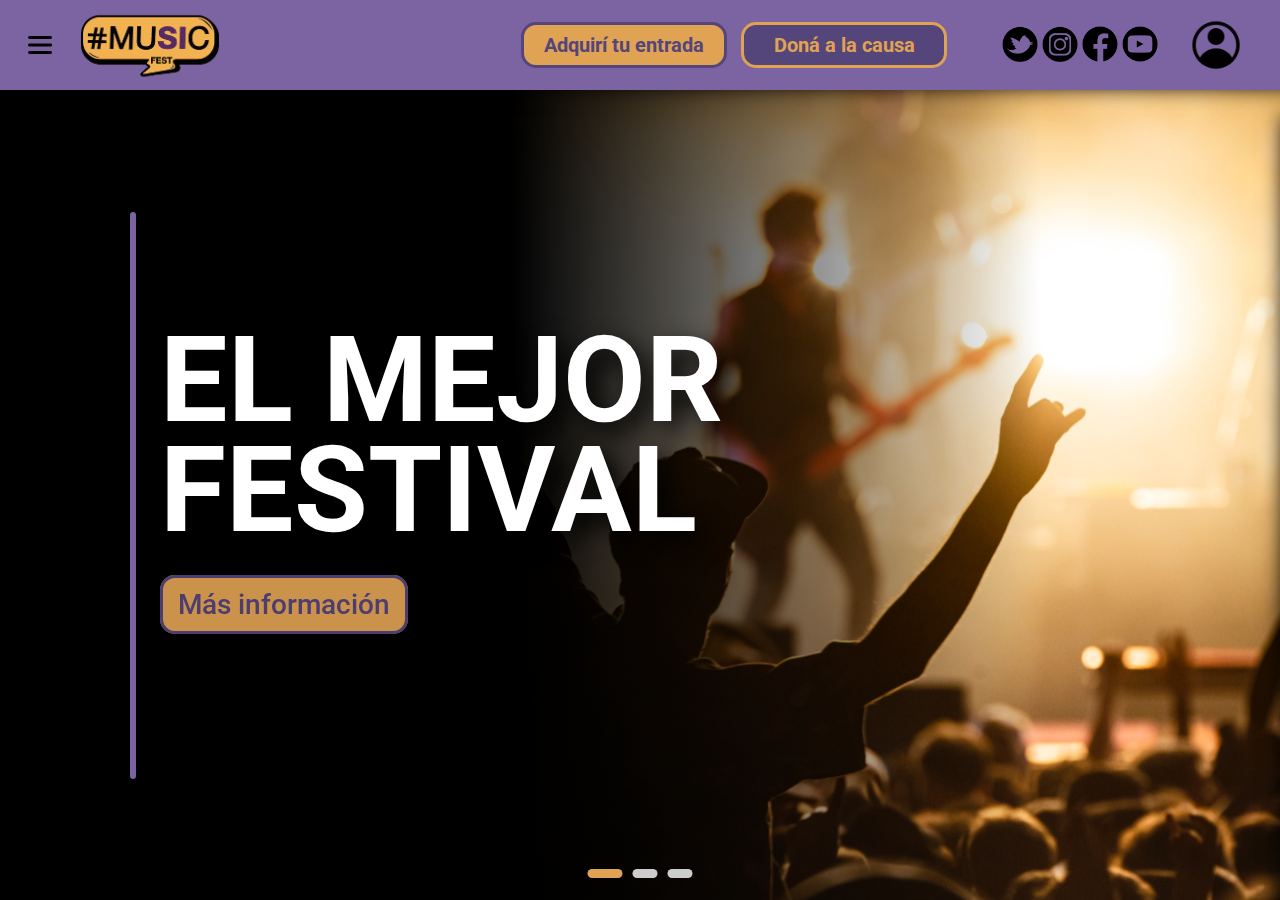
<file: index.html>
<!doctype html>
<html>
<head>
	<meta charset="utf-8">
	<title>#Music Home</title>
	<link href="css/style-home.css" rel="stylesheet" type="text/css">
	<link href="css/style-slideshow.css" rel="stylesheet" type="text/css">
	<link href="css/style-menu.css" rel="stylesheet" type="text/css">
	<link href="css/style-modal.css" rel="stylesheet" type="text/css">
	<link rel="preconnect" href="https://fonts.googleapis.com">
	<link rel="preconnect" href="https://fonts.gstatic.com" crossorigin>
	<link href="https://fonts.googleapis.com/css2?family=Roboto:ital,wght@0,100;0,300;0,400;0,500;0,700;0,900;1,100;1,300;1,400;1,500;1,700;1,900&display=swap" rel="stylesheet">
	<link rel="icon" type="image/png" href="images/logo.png">
</head>

<body>
	
	
	
	<!--menu-->
	
	<div id="cont_home">
				
		<div id="logo"><img src="images/logo.png" width="140" height="140" alt=""/></div>
		<div id="cont_ticket">
			<a href="tickets.html" style="color: #54457b"><span class="text" style="color: #54457b">Adquirí tu entrada</span></a>
		</div>
		<div id="cont_donate">
			<a href="https://fundacionsi.org.ar/comoayudar" target="_blank" style="color: #e0a253"><span class="text" style="color: #e0a253">Doná a la causa</span></a>
		</div>
		<div id="cont_social">
			<div id="red_twitter"><a href="https://twitter.com/sifundacion" target="_blank"><img src="images/twitter.png" height="36" width="36" alt=""/></a></div>
			<div id="red_instagram"><a href="https://www.instagram.com/music.fest2021/" target="_blank"><img src="images/instagram.png" height="36" width="36" alt=""/></a></div>
			<div id="red_facebook"><a href="https://www.facebook.com/sifundacion" target="_blank"><img src="images/facebook.png" height="36" width="36" alt=""/></a></div>
			<div id="red_youtube"><a href="https://www.youtube.com/user/sifundacion" target="_blank"><img src="images/youtube.png" height="36" width="36" alt=""/></a></div>
		</div>
		
		<!--modal-->	
		
		<a href="#cont_menu_modal"><img id="open_menu_modal" src="images/user.png" height="54" width="54" alt=""/></a>
		<div id="cont_menu_modal">
			<a href="#menu_modal"><img id="x_modal" src="images/x.png" width="18" height="18" alt=""/></a>
			<div id="menu_modal">
			 	<div id="cont_form_modal">
					<form>
						<div class="user_box">
							<input type="text" placeholder="Usuario">
						</div>
						<div class="user_box">
							<input type="password" placeholder="Contraseña" style="margin-bottom: 22px;">
						</div>
						<a href="index.html" class="login">Ingresá</a><a href="index.html" class="login" style="background-color: #FFFFFF; color: #54457b; border: 2px solid #54457b">Registrate</a>
					</form>
				</div>
			</div>
		</div>

		
		<!--hamburguesa-->

		<a href="#cont_menu"><img id="open_menu" src="images/menu.png" height="24" width="24" alt=""/></a>
		<div id="cont_menu">
			<a href="#menu"><img id="x" src="images/x.png" width="18" height="18" alt=""/></a>
			<div id="menu">
			  <div id="cont_text_menu">
					<a href="info.html"><span class="text_menu">Información</span></a><br><br>
					<a href="line-up.html"><span class="text_menu">Line-up</span></a><br><br>
				  	<a href="fundation.html"><span class="text_menu">Fundacion Sí</span></a><br><br>
					<a href="donations.html"><span class="text_menu">Donaciones</span></a><br><br>
					<a href="tickets.html"><span class="text_menu">Entradas</span></a><br><br>
					<a href="https://fundacionsi.org.ar/" target="_blank"><img id="fundacion-si" src="images/fundacion-si.png" width="75" height="75" alt=""/></a></div>
			</div>
		</div>
		
	</div>
	
	<!--carrusel-->
	
	<div class="container">
		<div data-am-fadeshow="next-prev-navigation">
			
			<!-- LINKS de PUNTOS de navegación -->
			
			<input type="radio" name="css-fadeshow" id="slide-1" />
			<input type="radio" name="css-fadeshow" id="slide-2" />
			<input type="radio" name="css-fadeshow" id="slide-3" />

			<!-- Slides -->
			
			<div class="fs-slides">
				
				<div class="fs-slide">
					
						<!-- Textos imagen 1 -->
					<div class="img_main" id="img_main_1">
						<div class="gradient"></div>
					</div>
					<div class="line"></div>
					<div class="cont_flex">
						<div class="cont_text">
								<span class="title">EL MEJOR FESTIVAL</span><br>
								<a href="info.html"><span class="button">Más información</span></a>
						</div>
					</div>
				</div>
				
				<div class="fs-slide">
					
						<!-- Textos imagen 2 -->
					<div class="img_main" id="img_main_2">
						<div class="gradient"></div>
					</div>
					<div class="line"></div>
					<div class="cont_flex">
						<div class="cont_text">
								<img src="images/si-horizontal.png" width="632" height="201" alt=""/><br>
								<a href="fundation.html"><span class="button">Conocé más</span></a>
					  </div>
					</div>
				</div>
			
				<div class="fs-slide">
					
						<!-- Textos imagen 3 -->
					
					<div class="img_main" id="img_main_3">
						<div class="gradient"></div>
					</div>
					<div class="line"></div>
					<div class="cont_flex">
						<div class="cont_text">
								<span class="title">TUS BANDAS FAVORITAS</span><br>
								<a href="line-up.html" target="_self"><span class="button">Line-up completo</span></a>
						</div>
					</div>	
				</div>
			</div>

			<!-- PUNTOS de navegación -->
			<div class="fs-quick-nav">
				<label class="fs-quick-btn" for="slide-1"></label>
				<label class="fs-quick-btn" for="slide-2"></label>
				<label class="fs-quick-btn" for="slide-3"></label>
			</div>

			<!-- Flechas ATRAS -->
			<div class="fs-prev-nav">
				<label class="fs-prev-btn" for="slide-1"></label>
				<label class="fs-prev-btn" for="slide-2"></label>
				<label class="fs-prev-btn" for="slide-3"></label>
			</div>

			<!-- Flechas ADELANTE -->
			<div class="fs-next-nav">
				<label class="fs-next-btn" for="slide-1"></label>
				<label class="fs-next-btn" for="slide-2"></label>
				<label class="fs-next-btn" for="slide-3"></label>
			</div>

		</div>
	
	</div>
		
</body>
	
</html>
</file>
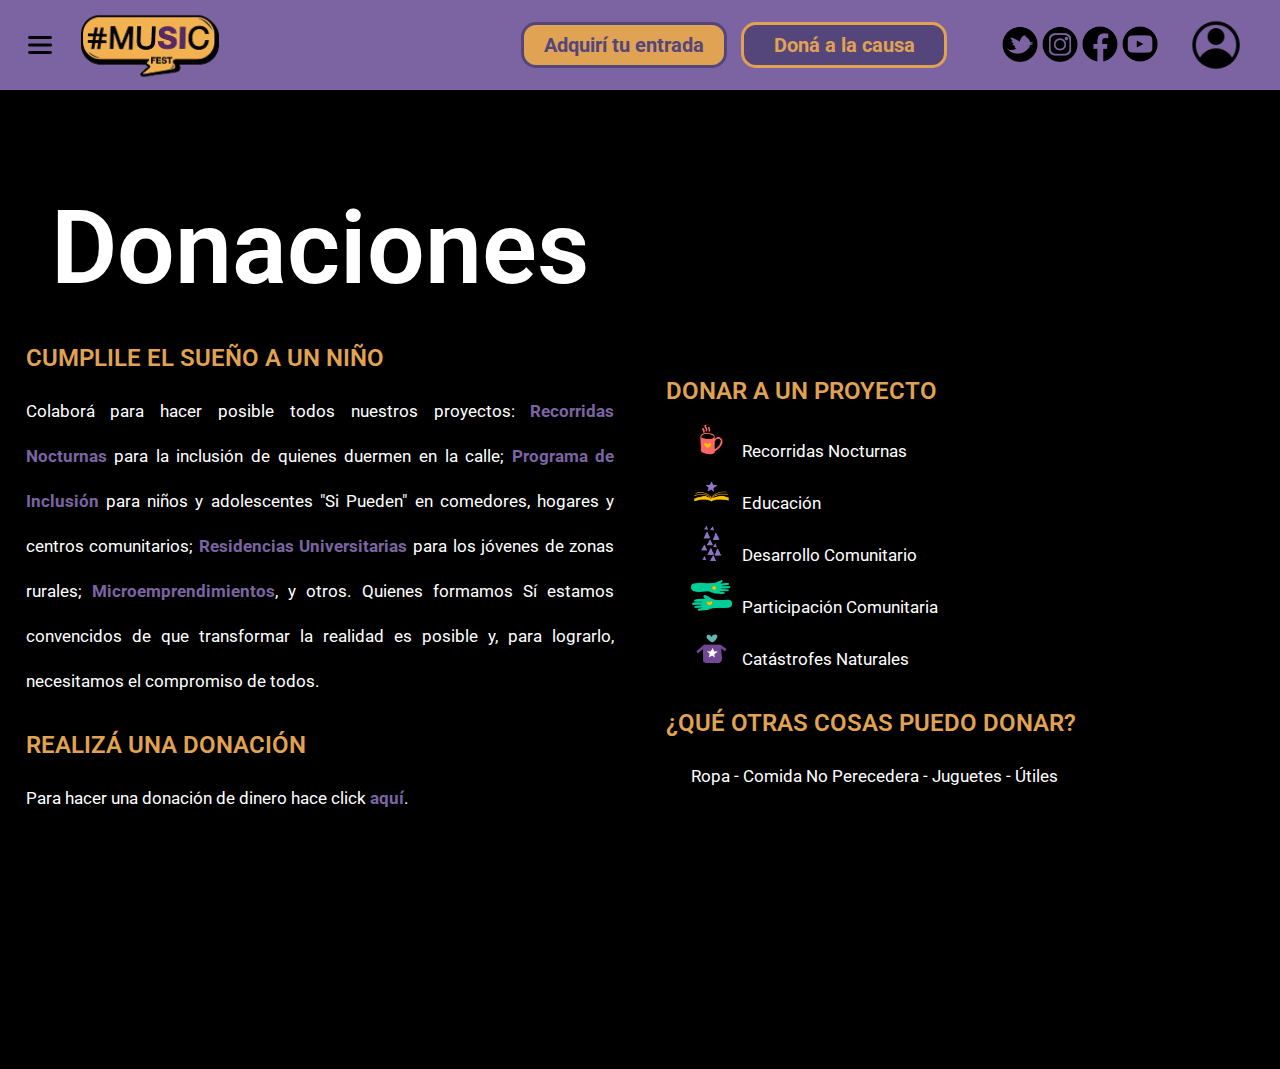
<file: donations.html>
<!doctype html>
<html>
<head>
	<meta charset="utf-8">
	<title>#Music Donaciones</title>
	<link href="css/style-home.css" rel="stylesheet" type="text/css">
	<link href="css/style-menu.css" rel="stylesheet" type="text/css">
	<link href="css/style-donations.css" rel="stylesheet" type="text/css">
	<link href="css/style-modal.css" rel="stylesheet" type="text/css">
	<link rel="preconnect" href="https://fonts.googleapis.com">
	<link rel="preconnect" href="https://fonts.gstatic.com" crossorigin>
	<link href="https://fonts.googleapis.com/css2?family=Roboto:ital,wght@0,100;0,300;0,400;0,500;0,700;0,900;1,100;1,300;1,400;1,500;1,700;1,900&display=swap" rel="stylesheet">
	<link rel="icon" type="image/png" href="images/logo.png">
</head>

<body>
	
	<!--menu-->
	
	<div id="cont_home">
				
		<a href="index.html" target="_self"><div id="logo"><img src="images/logo.png" width="140" height="140" alt=""/></div></a>
		<div id="cont_ticket">
			<a href="tickets.html" style="color: #54457b"><span class="text" style="color: #54457b">Adquirí tu entrada</span></a>
		</div>
		<div id="cont_donate">
			<a href="https://fundacionsi.org.ar/comoayudar" target="_blank" style="color: #e0a253"><span class="text" style="color: #e0a253">Doná a la causa</span></a>
		</div>
		<div id="cont_social">
			<div id="red_twitter"><a href="https://twitter.com/sifundacion" target="_blank"><img src="images/twitter.png" height="36" width="36" alt=""/></a></div>
			<div id="red_instagram"><a href="https://www.instagram.com/music.fest2021/" target="_blank"><img src="images/instagram.png" height="36" width="36" alt=""/></a></div>
			<div id="red_facebook"><a href="https://www.facebook.com/sifundacion" target="_blank"><img src="images/facebook.png" height="36" width="36" alt=""/></a></div>
			<div id="red_youtube"><a href="https://www.youtube.com/user/sifundacion" target="_blank"><img src="images/youtube.png" height="36" width="36" alt=""/></a></div>
		</div>
		
		<!--modal-->	
		
		<a href="#cont_menu_modal"><img id="open_menu_modal" src="images/user.png" height="54" width="54" alt=""/></a>
		<div id="cont_menu_modal">
			<a href="#menu_modal"><img id="x_modal" src="images/x.png" width="18" height="18" alt=""/></a>
			<div id="menu_modal">
			 	<div id="cont_form_modal">
					<form>
						<div class="user_box">
							<input type="text" placeholder="Usuario">
						</div>
						<div class="user_box">
							<input type="password" placeholder="Contraseña" style="margin-bottom: 22px;">
						</div>
						<a href="donations.html" class="login">Ingresá</a><a href="donations.html" class="login" style="background-color: #FFFFFF; color: #54457b; border: 2px solid #54457b">Registrate</a>
					</form>
				</div>
			</div>
		</div>
		
		<!--hamburguesa-->

		<a href="#cont_menu"><img id="open_menu" src="images/menu.png" height="24" width="24" alt=""/></a>
		<div id="cont_menu">
			<a href="#menu"><img id="x" src="images/x.png" width="18" height="18" alt=""/></a>
			<div id="menu">
			  <div id="cont_text_menu">
					<a href="info.html"><span class="text_menu">Información</span></a><br><br>
					<a href="line-up.html"><span class="text_menu">Line-up</span></a><br><br>
				  	<a href="fundation.html"><span class="text_menu">Fundacion Sí</span></a><br><br>
					<span class="text_select">Donaciones</span><br><br>
					<a href="tickets.html"><span class="text_menu">Entradas</span></a><br><br>
					<a href="https://fundacionsi.org.ar/" target="_blank"><img id="fundacion-si" src="images/fundacion-si.png" width="75" height="75" alt=""/></a></div>
			</div>
		</div>
		
	</div>
	
	<!--info derecha-->

	<div id="cont_info_r">
		
		<div id="cont_text_r">
		
	
						
		<p class="sub_info">DONAR A UN PROYECTO</p>
			<a href="https://donaronline.org/fundacion-si/recorridas-nocturnas-ayuda-a-quienes-duermen-en-la-calle" target="_blank"><p class="act_info link_donate"><img class="img_donate" src="images/recorridas-ico.png" width="41" height="35" alt=""/>Recorridas Nocturnas</p></a>
			<a href="https://donaronline.org/fundacion-si/residencias-universitarias" target="_blank"><p class="act_info link_donate"><img class="img_donate" src="images/educacion-ico.png" width="41" height="35" alt=""/>Educación</p></a>
			<a  href="https://donaronline.org/fundacion-si/si-pueden-ayudanos-a-acompanar-el-crecimiento-de-los-chicos-que-asisten-a-los-centros-comunitarios" target="_blank"><p class="act_info link_donate"><img class="img_donate" src="images/desarrollo-ico.png" width="41" height="35" alt=""/>Desarrollo Comunitario</p></a>
			<a href="https://donaronline.org/fundacion-si/hace-posible-los-proyectos-de-fundacion-si" target="_blank"><p class="act_info link_donate"><img class="img_donate" src="images/comunitaria-ico.png" width="41" height="35" alt=""/>Participación Comunitaria</p></a>
			<a href="https://donaronline.org/fundacion-si/catastrofes-naturales-ayuda-a-las-familias-afectadas" target ="_blank"><p class="act_info link_donate"><img class="img_donate" src="images/catastrofes-ico.png" width="41" height="35" alt=""/>Catástrofes Naturales</p></a>
			
		<p class="sub_info">¿QUÉ OTRAS COSAS PUEDO DONAR?</p>
			<p class="act_info">Ropa - Comida No Perecedera - Juguetes - Útiles</p>


		
		
		</div>
			
	</div>
	
	<!--info izquierda-->
	
	
	<div id="cont_info_l">
		<div id="cont_text_l">
			<p id="title_info">Donaciones</p>
			<p class="sub_info">CUMPLILE EL SUEÑO A UN NIÑO</p>
			<p class="text_info">Colaborá para hacer posible todos nuestros proyectos: <span>Recorridas Nocturnas</span> para la inclusión de quienes duermen en la calle; <span>Programa de Inclusión</span>  para niños y adolescentes "Si Pueden" en comedores, hogares y centros comunitarios; <span>Residencias Universitarias</span> para los jóvenes de zonas rurales; <span>Microemprendimientos</span>, y otros. Quienes formamos Sí estamos convencidos de que transformar la realidad es posible y, para lograrlo, necesitamos el compromiso de todos.</p>
			
			<p class="sub_info">REALIZÁ UNA DONACIÓN</p>
			<p class="text_info">Para hacer una donación de dinero hace click <a href="https://donaronline.org/fundacion-si/hace-posible-los-proyectos-de-fundacion-si" target="_blank"><span>aquí</span></a>.</p>
			
		</div>
	</div>
	
</body>
</html>
</file>
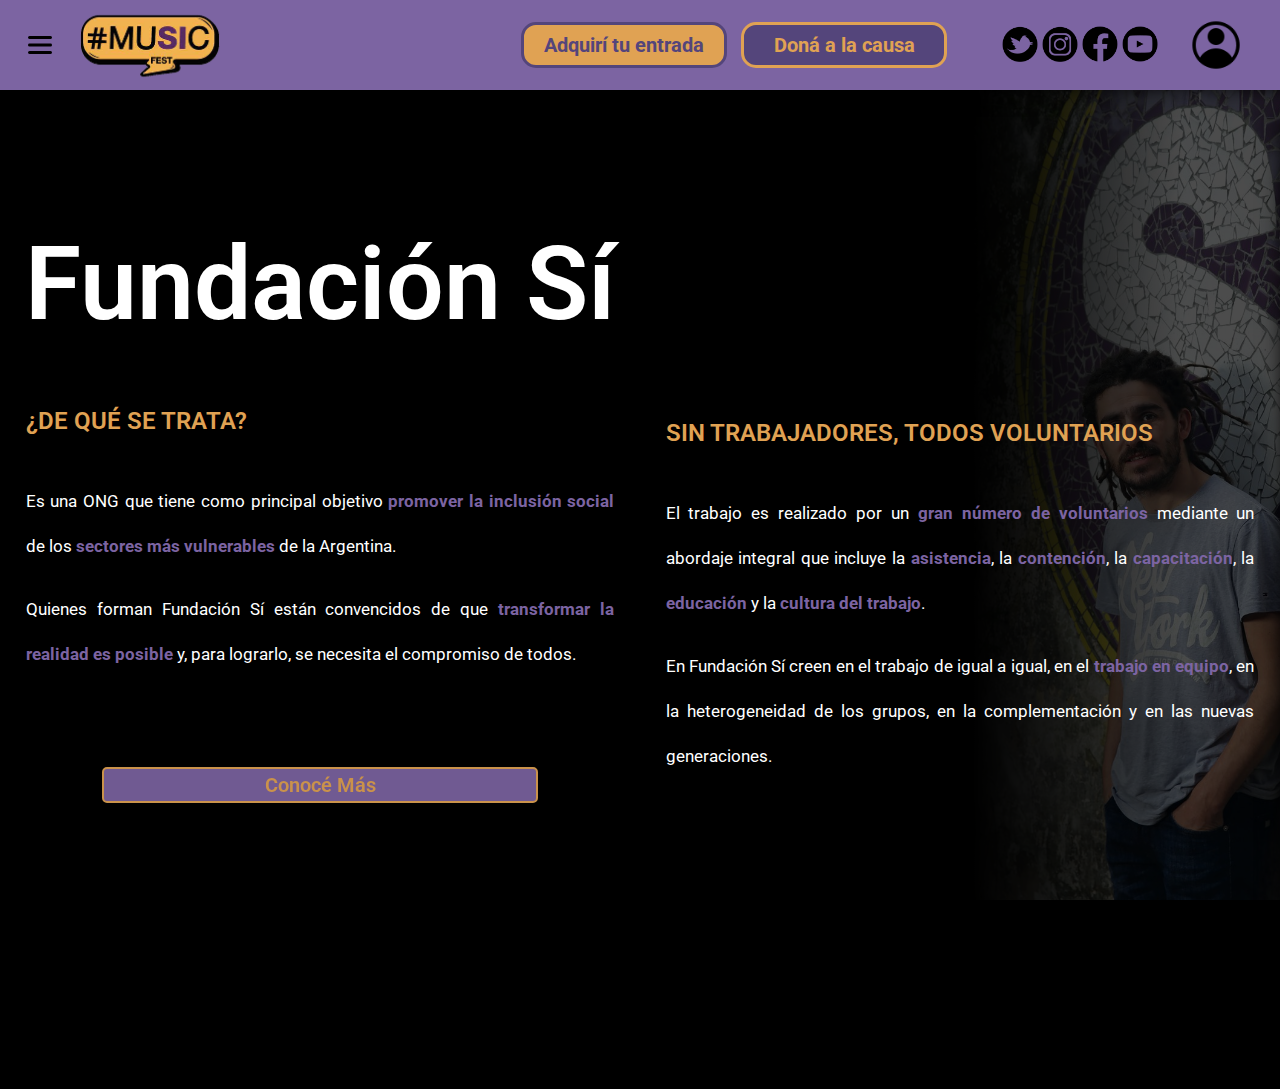
<file: fundation.html>
<!doctype html>
<html>
<head>
	<meta charset="utf-8">
	<title>#Music Fundación Sí</title>
	<link href="css/style-home.css" rel="stylesheet" type="text/css">
	<link href="css/style-menu.css" rel="stylesheet" type="text/css">
	<link href="css/style-fundation.css" rel="stylesheet" type="text/css">
	<link href="css/style-modal.css" rel="stylesheet" type="text/css">
	<link rel="preconnect" href="https://fonts.googleapis.com">
	<link rel="preconnect" href="https://fonts.gstatic.com" crossorigin>
	<link href="https://fonts.googleapis.com/css2?family=Roboto:ital,wght@0,100;0,300;0,400;0,500;0,700;0,900;1,100;1,300;1,400;1,500;1,700;1,900&display=swap" rel="stylesheet">
	<link rel="icon" type="image/png" href="images/logo.png">
</head>

<body>
	
	<!--menu-->
	
	<div id="cont_home">
				
		<a href="index.html" target="_self"><div id="logo"><img src="images/logo.png" width="140" height="140" alt=""/></div></a>
		<div id="cont_ticket">
			<a href="tickets.html" style="color: #54457b"><span class="text" style="color: #54457b">Adquirí tu entrada</span></a>
		</div>
		<div id="cont_donate">
			<a href="https://fundacionsi.org.ar/comoayudar" target="_blank" style="color: #e0a253"><span class="text" style="color: #e0a253">Doná a la causa</span></a>
		</div>
		<div id="cont_social">
			<div id="red_twitter"><a href="https://twitter.com/sifundacion" target="_blank"><img src="images/twitter.png" height="36" width="36" alt=""/></a></div>
			<div id="red_instagram"><a href="https://www.instagram.com/music.fest2021/" target="_blank"><img src="images/instagram.png" height="36" width="36" alt=""/></a></div>
			<div id="red_facebook"><a href="https://www.facebook.com/sifundacion" target="_blank"><img src="images/facebook.png" height="36" width="36" alt=""/></a></div>
			<div id="red_youtube"><a href="https://www.youtube.com/user/sifundacion" target="_blank"><img src="images/youtube.png" height="36" width="36" alt=""/></a></div>
		</div>
		
		<!--modal-->	
		
		<a href="#cont_menu_modal"><img id="open_menu_modal" src="images/user.png" height="54" width="54" alt=""/></a>
		<div id="cont_menu_modal">
			<a href="#menu_modal"><img id="x_modal" src="images/x.png" width="18" height="18" alt=""/></a>
			<div id="menu_modal">
			 	<div id="cont_form_modal">
					<form>
						<div class="user_box">
							<input type="text" placeholder="Usuario">
						</div>
						<div class="user_box">
							<input type="password" placeholder="Contraseña" style="margin-bottom: 22px;">
						</div>
						<a href="fundation.html" class="login">Ingresá</a><a href="fundation.html" class="login" style="background-color: #FFFFFF; color: #54457b; border: 2px solid #54457b">Registrate</a>
					</form>
				</div>
			</div>
		</div>
		
		<!--hamburguesa-->

		<a href="#cont_menu"><img id="open_menu" src="images/menu.png" height="24" width="24" alt=""/></a>
		<div id="cont_menu">
			<a href="#menu"><img id="x" src="images/x.png" width="18" height="18" alt=""/></a>
			<div id="menu">
			  <div id="cont_text_menu">
					<a href="info.html"><span class="text_menu">Información</span></a><br><br>
					<a href="line-up.html"><span class="text_menu">Line-up</span></a><br><br>
				  	<span class="text_select">Fundacion Sí</span><br><br>
					<a href="donations.html"><span class="text_menu">Donaciones</span></a><br><br>
					<a href="tickets.html"><span class="text_menu">Entradas</span></a><br><br>
					<a href="https://fundacionsi.org.ar/" target="_blank"><img id="fundacion-si" src="images/fundacion-si.png" width="75" height="75" alt=""/></a></div>
			</div>
		</div>
		
	</div>
	
	<!--info-->
	
	<div id="img_info">
		<div class="gradient"></div>
	</div>

	<div id="cont_info_r">
		
		<div id="cont_text_r">
		
		
						
		<p class="sub_info">SIN TRABAJADORES, TODOS VOLUNTARIOS</p>
			<p class="text_info">El trabajo es realizado por un <span>gran número de voluntarios</span> mediante un abordaje integral que incluye la <span>asistencia</span>, la <span>contención</span>, la <span>capacitación</span>, la <span>educación</span> y la <span>cultura del trabajo</span>.</p>
			<p class="text_info">En Fundación Sí creen en el trabajo de igual a igual, en el <span>trabajo en equipo</span>, en la heterogeneidad de los grupos, en la complementación y en las nuevas generaciones.</p>
		
		</div>
			
	</div>
	
	<!--reproductor-->
	
	<div id="cont_info_l">
		<div id="cont_text_l">
			<p id="title_info">Fundación Sí</p>
			<p class="sub_info">¿DE QUÉ SE TRATA?</p>
			<p class="text_info">Es una ONG que tiene como principal objetivo <span>promover la inclusión social</span> de los <span>sectores más vulnerables</span> de la Argentina.</p>
			<p class="text_info">Quienes forman Fundación Sí están convencidos de que <span>transformar la realidad es posible</span> y, para lograrlo, se necesita el compromiso de todos.</p>
			
			<a href="https://fundacionsi.org.ar/" target="_blank"><p class="buttons_info">Conocé Más</p></a>
			
		</div>
	</div>
	
</body>
</html>
</file>
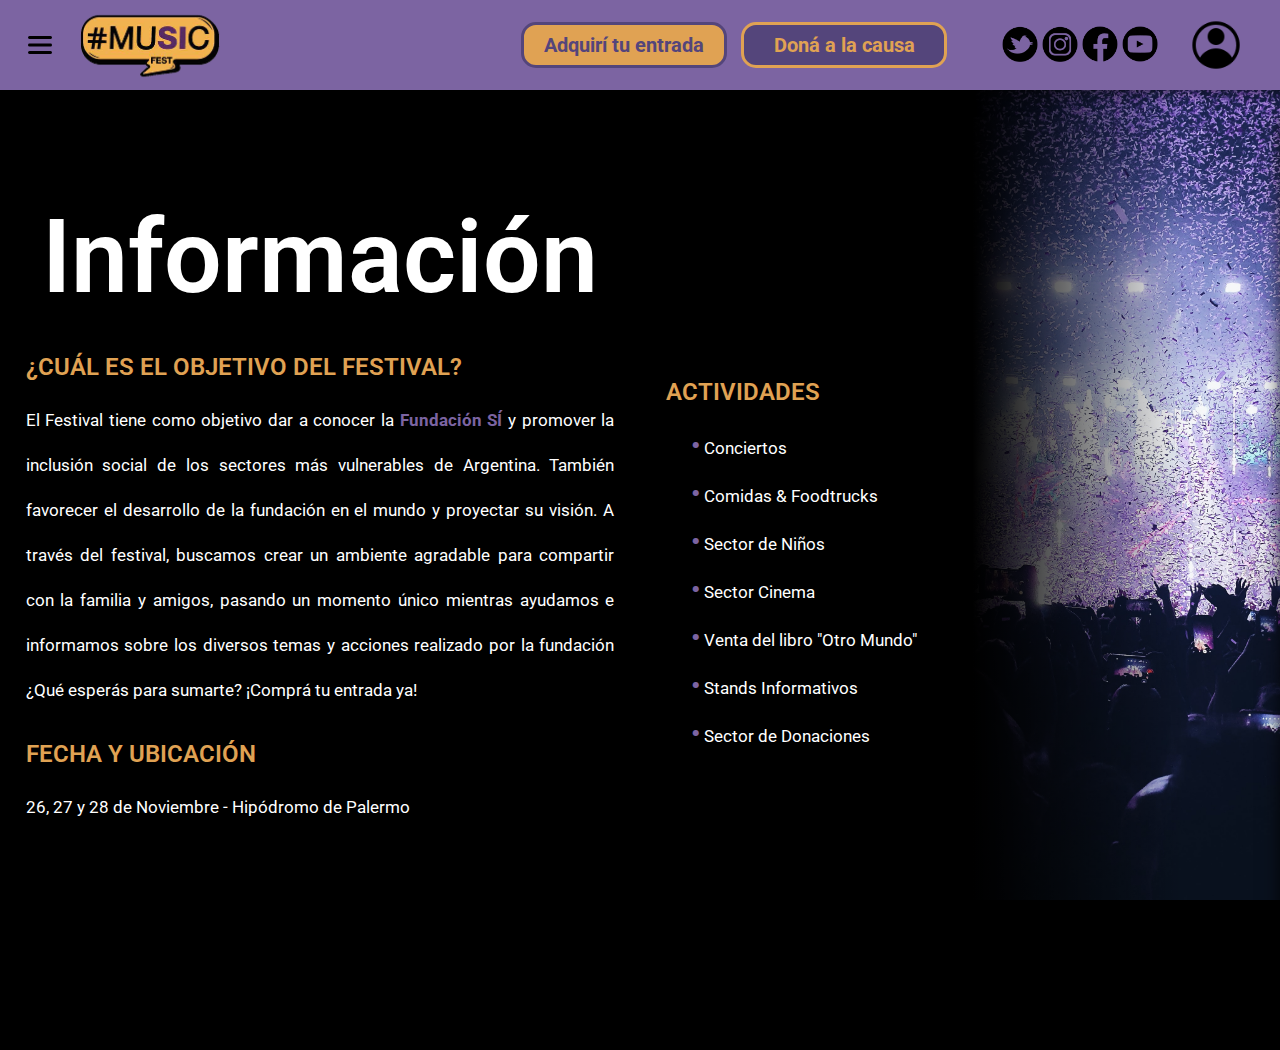
<file: info.html>
<!doctype html>
<html>
<head>
	<meta charset="utf-8">
	<title>#Music Información</title>
	<link href="css/style-home.css" rel="stylesheet" type="text/css">
	<link href="css/style-menu.css" rel="stylesheet" type="text/css">
	<link href="css/style-info.css" rel="stylesheet" type="text/css">
	<link href="css/style-modal.css" rel="stylesheet" type="text/css">
	<link rel="preconnect" href="https://fonts.googleapis.com">
	<link rel="preconnect" href="https://fonts.gstatic.com" crossorigin>
	<link href="https://fonts.googleapis.com/css2?family=Roboto:ital,wght@0,100;0,300;0,400;0,500;0,700;0,900;1,100;1,300;1,400;1,500;1,700;1,900&display=swap" rel="stylesheet">
	<link rel="icon" type="image/png" href="images/logo.png">
</head>
	
<body>
	
	<!--menu-->
	
	<div id="cont_home">
				
		<a href="index.html" target="_self"><div id="logo"><img src="images/logo.png" width="140" height="140" alt=""/></div></a>
		<div id="cont_ticket">
			<a href="tickets.html" style="color: #54457b"><span class="text" style="color: #54457b">Adquirí tu entrada</span></a>
		</div>
		<div id="cont_donate">
			<a href="https://fundacionsi.org.ar/comoayudar" target="_blank" style="color: #e0a253"><span class="text" style="color: #e0a253">Doná a la causa</span></a>
		</div>
		<div id="cont_social">
			<div id="red_twitter"><a href="https://twitter.com/sifundacion" target="_blank"><img src="images/twitter.png" height="36" width="36" alt=""/></a></div>
			<div id="red_instagram"><a href="https://www.instagram.com/music.fest2021/" target="_blank"><img src="images/instagram.png" height="36" width="36" alt=""/></a></div>
			<div id="red_facebook"><a href="https://www.facebook.com/sifundacion" target="_blank"><img src="images/facebook.png" height="36" width="36" alt=""/></a></div>
			<div id="red_youtube"><a href="https://www.youtube.com/user/sifundacion" target="_blank"><img src="images/youtube.png" height="36" width="36" alt=""/></a></div>
		</div>
		
		<!--modal-->	
		
		<a href="#cont_menu_modal"><img id="open_menu_modal" src="images/user.png" height="54" width="54" alt=""/></a>
		<div id="cont_menu_modal">
			<a href="#menu_modal"><img id="x_modal" src="images/x.png" width="18" height="18" alt=""/></a>
			<div id="menu_modal">
			 	<div id="cont_form_modal">
					<form>
						<div class="user_box">
							<input type="text" placeholder="Usuario">
						</div>
						<div class="user_box">
							<input type="password" placeholder="Contraseña" style="margin-bottom: 22px;">
						</div>
						<a href="info.html" class="login">Ingresá</a><a href="info.html" class="login" style="background-color: #FFFFFF; color: #54457b; border: 2px solid #54457b">Registrate</a>
					</form>
				</div>
			</div>
		</div>
		
		<!--hamburguesa-->

		<a href="#cont_menu"><img id="open_menu" src="images/menu.png" height="24" width="24" alt=""/></a>
		<div id="cont_menu">
			<a href="#menu"><img id="x" src="images/x.png" width="18" height="18" alt=""/></a>
			<div id="menu">
			  <div id="cont_text_menu">
					<span class="text_select">Información</span><br><br>
					<a href="line-up.html"><span class="text_menu">Line-up</span></a><br><br>
				  	<a href="fundation.html"><span class="text_menu">Fundacion Sí</span></a><br><br>
					<a href="donations.html"><span class="text_menu">Donaciones</span></a><br><br>
					<a href="tickets.html"><span class="text_menu">Entradas</span></a><br><br>
					<a href="https://fundacionsi.org.ar/" target="_blank"><img id="fundacion-si" src="images/fundacion-si.png" width="75" height="75" alt=""/></a></div>
			</div>
		</div>
		
	</div>
	
	<!--info-->
	
	<div id="img_info">
		<div class="gradient"></div>
	</div>

	<div id="cont_info_r">
		
		<div id="cont_text_r">
		
		
						
		<p class="sub_info">ACTIVIDADES</p>
			<p class="act_info"><span>•</span> Conciertos</p>
			<p class="act_info"><span>•</span> Comidas & Foodtrucks</p>
			<p class="act_info"><span>•</span> Sector de Niños</p>
			<p class="act_info"><span>•</span> Sector Cinema</p>
			<p class="act_info"><span>•</span> Venta del libro "Otro Mundo"</p>
			<p class="act_info"><span>•</span> Stands Informativos</p>
			<p class="act_info"><span>•</span> Sector de Donaciones</p>

		
		
		</div>
			
	</div>
	
	<!--reproductor-->
	
	<div id="cont_info_l">
		<div id="cont_text_l">
			<p id="title_info">Información</p>
			<p class="sub_info">¿CUÁL ES EL OBJETIVO DEL FESTIVAL?</p>
			<p class="text_info">El Festival tiene como objetivo dar a conocer la <span>Fundación SÍ</span> y promover la inclusión social de los sectores más vulnerables de Argentina. También favorecer el desarrollo de la fundación en el mundo y proyectar su visión. A través del festival, buscamos crear un ambiente agradable para compartir con la familia y amigos, pasando un momento único mientras ayudamos e informamos sobre los diversos temas y acciones realizado por la fundación ¿Qué esperás para sumarte? ¡Comprá tu entrada ya!</p>
			
			<p class="sub_info">FECHA Y UBICACIÓN</p>
			<span class="text_info">26, 27 y 28 de Noviembre - Hipódromo de Palermo</span>
			
		</div>
	</div>
	
</body>
</html>
</file>
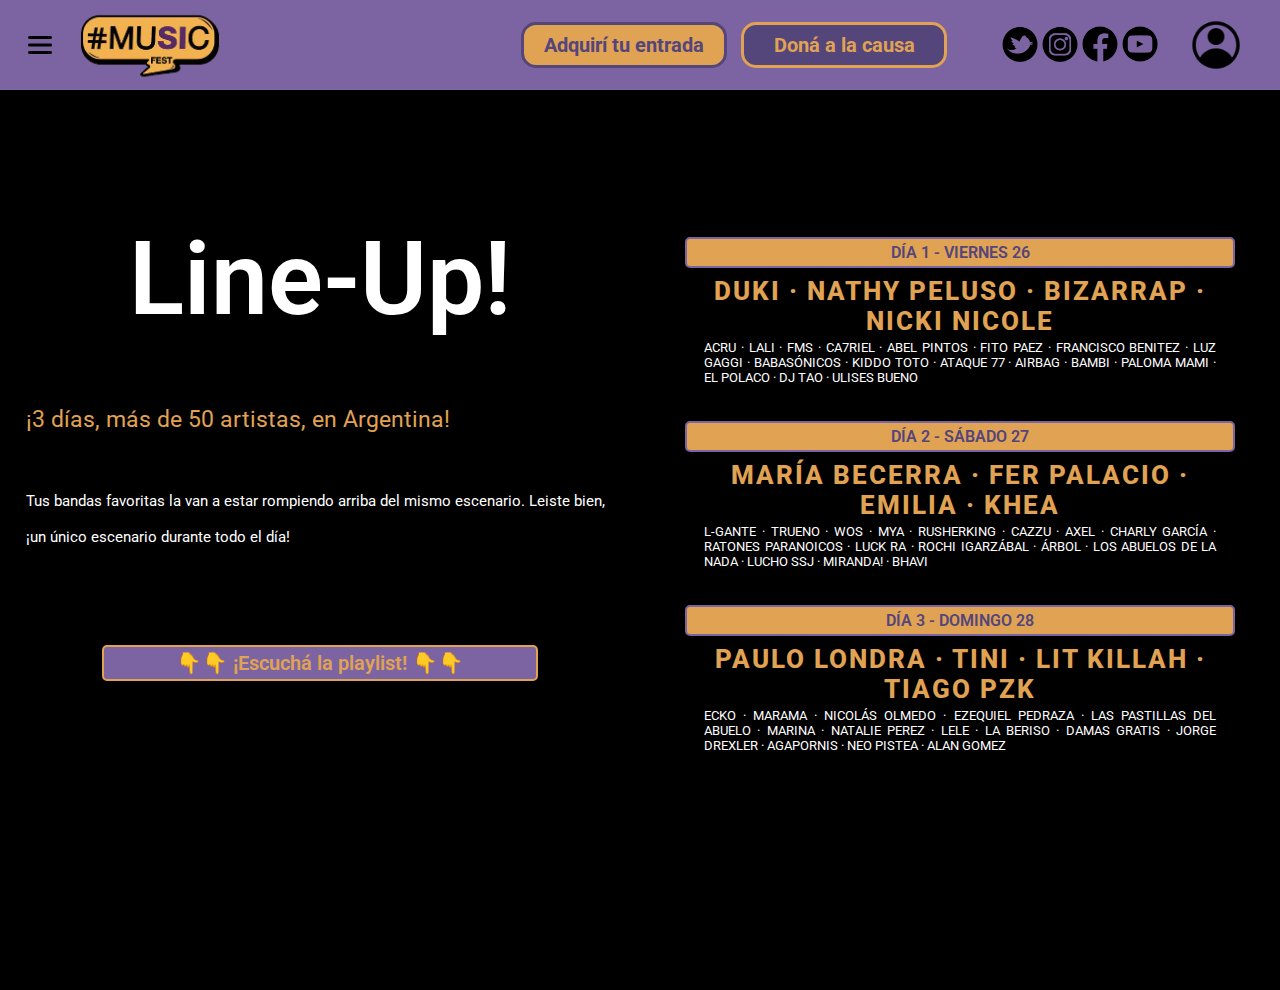
<file: line-up.html>
<!doctype html>
<html>
<head>
	<meta charset="utf-8">
	<title>#Music Line-up</title>
	<link href="css/style-home.css" rel="stylesheet" type="text/css">
	<link href="css/style-menu.css" rel="stylesheet" type="text/css">
	<link href="css/style-lineup.css" rel="stylesheet" type="text/css">
	<link href="css/style-modal.css" rel="stylesheet" type="text/css">
	<link rel="preconnect" href="https://fonts.googleapis.com">
	<link rel="preconnect" href="https://fonts.gstatic.com" crossorigin>
	<link href="https://fonts.googleapis.com/css2?family=Roboto:ital,wght@0,100;0,300;0,400;0,500;0,700;0,900;1,100;1,300;1,400;1,500;1,700;1,900&display=swap" rel="stylesheet">
	<link rel="icon" type="image/png" href="images/logo.png">
</head>

<body>
	
	<!--menu-->
	
	<div id="cont_home">
				
		<a href="index.html" target="_self"><div id="logo"><img src="images/logo.png" width="140" height="140" alt=""/></div></a>
		<div id="cont_ticket">
			<a href="tickets.html" style="color: #54457b"><span class="text" style="color: #54457b">Adquirí tu entrada</span></a>
		</div>
		<div id="cont_donate">
			<a href="https://fundacionsi.org.ar/comoayudar" target="_blank" style="color: #e0a253"><span class="text" style="color: #e0a253">Doná a la causa</span></a>
		</div>
		<div id="cont_social">
			<div id="red_twitter"><a href="https://twitter.com/sifundacion" target="_blank"><img src="images/twitter.png" height="36" width="36" alt=""/></a></div>
			<div id="red_instagram"><a href="https://www.instagram.com/music.fest2021/" target="_blank"><img src="images/instagram.png" height="36" width="36" alt=""/></a></div>
			<div id="red_facebook"><a href="https://www.facebook.com/sifundacion" target="_blank"><img src="images/facebook.png" height="36" width="36" alt=""/></a></div>
			<div id="red_youtube"><a href="https://www.youtube.com/user/sifundacion" target="_blank"><img src="images/youtube.png" height="36" width="36" alt=""/></a></div>
		</div>
		
		<!--modal-->	
		
		<a href="#cont_menu_modal"><img id="open_menu_modal" src="images/user.png" height="54" width="54" alt=""/></a>
		<div id="cont_menu_modal">
			<a href="#menu_modal"><img id="x_modal" src="images/x.png" width="18" height="18" alt=""/></a>
			<div id="menu_modal">
			 	<div id="cont_form_modal">
					<form>
						<div class="user_box">
							<input type="text" placeholder="Usuario">
						</div>
						<div class="user_box">
							<input type="password" placeholder="Contraseña" style="margin-bottom: 22px;">
						</div>
						<a href="line-up.html" class="login">Ingresá</a><a href="line-up.html" class="login" style="background-color: #FFFFFF; color: #54457b; border: 2px solid #54457b">Registrate</a>
					</form>
				</div>
			</div>
		</div>
		
		<!--hamburguesa-->

		<a href="#cont_menu"><img id="open_menu" src="images/menu.png" height="24" width="24" alt=""/></a>
		<div id="cont_menu">
			<a href="#menu"><img id="x" src="images/x.png" width="18" height="18" alt=""/></a>
			<div id="menu">
			  <div id="cont_text_menu">
					<a href="info.html"><span class="text_menu">Información</span></a><br><br>
					<span class="text_select">Line-up</span><br><br>
				  	<a href="fundation.html"><span class="text_menu">Fundacion Sí</span></a><br><br>
					<a href="donations.html"><span class="text_menu">Donaciones</span></a><br><br>
					<a href="tickets.html"><span class="text_menu">Entradas</span></a><br><br>
					<a href="https://fundacionsi.org.ar/" target="_blank"><img id="fundacion-si" src="images/fundacion-si.png" width="75" height="75" alt=""/></a></div>
			</div>
		</div>
		
	</div>
	
	<!--line up-->

	<div id="cont_lup">
		
		<div id="cont_text_lup">
		
		<!--dia 1-->
		
		<p class="date">Día 1 - Viernes 26</p>
		<p class="main_artist">Duki · Nathy Peluso · Bizarrap · Nicki Nicole</p>
		<p class="sec_artist">Acru · LALI · FMS · Ca7riel · Abel Pintos · Fito Paez · Francisco Benitez · Luz Gaggi · Babasónicos · Kiddo Toto · Ataque 77 · Airbag · Bambi · Paloma Mami · El Polaco · DJ Tao · Ulises Bueno</p>
		<br><br>
		<!--dia 2-->
		
		<p class="date">Día 2 - Sábado 27</p>
		<p class="main_artist">María Becerra · Fer Palacio · Emilia · Khea</p>
		<p class="sec_artist">L-Gante · Trueno · WOS · MYA · Rusherking · Cazzu · Axel · Charly García · Ratones Paranoicos · Luck Ra · Rochi Igarzábal · Árbol · Los Abuelos de la Nada · Lucho SSJ · Miranda! · Bhavi</p>
		<br><br>
		<!--dia 3-->

		<p class="date">Día 3 - Domingo 28</p>
		<p class="main_artist">Paulo Londra · TINI · Lit Killah · Tiago PZK</p>
		<p class="sec_artist">Ecko · Marama · Nicolás Olmedo · Ezequiel Pedraza · Las Pastillas del Abuelo · Marina · Natalie Perez · LELE · La Beriso · Damas Gratis · Jorge Drexler · Agapornis · Neo Pistea · Alan Gomez</p>
		
		</div>
			
	</div>
	
	<!--reproductor-->
	
	<div id="cont_page_lup">
		<div id="cont_title_lup">
			<p id="title_lup">Line-Up!</p>
			<p id="info_lup"><span>¡3 días, más de 50 artistas, en Argentina!</span><br>Tus bandas favoritas la van a estar rompiendo arriba del mismo escenario. Leiste bien, ¡un único escenario durante todo el día!</p>
			<p id="listen_lup">👇👇 ¡Escuchá la playlist! 👇👇</p>
		</div>
		<iframe id="player" src="https://open.spotify.com/embed/playlist/7LhKDawe3weMaDGsUaiJfn?utm_source=generator&theme=0" width="100%" height="80" frameBorder="0" allowfullscreen="" allow="autoplay; clipboard-write; encrypted-media; fullscreen; picture-in-picture"></iframe>
	</div>

	

</body>
</html>
</file>
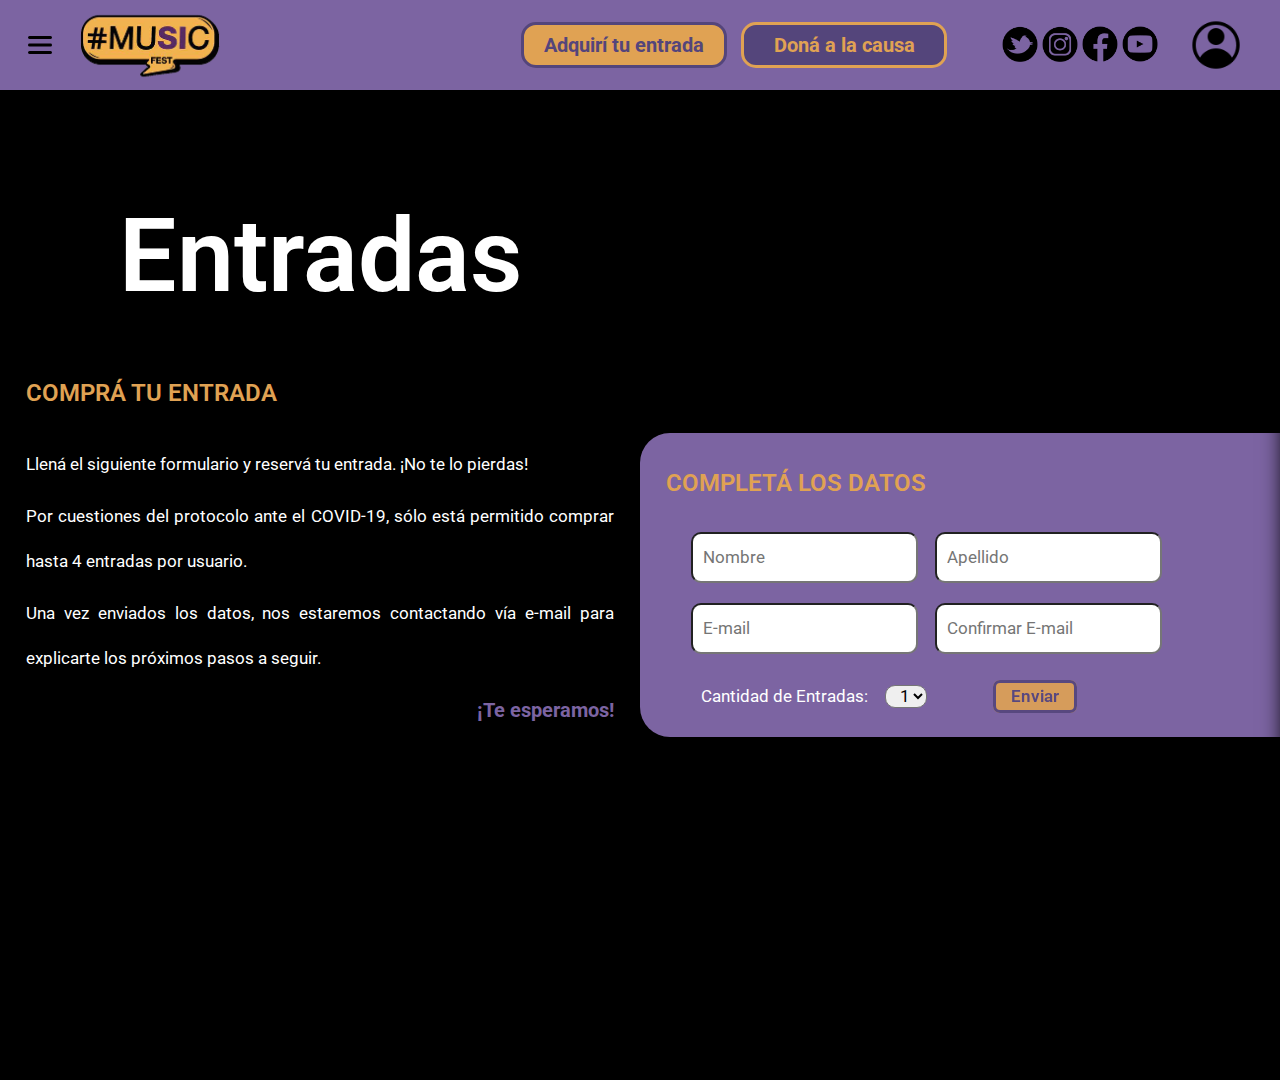
<file: tickets.html>
<!doctype html>
<html>
<head>
	<meta charset="utf-8">
	<title>#Music Entradas</title>
	<link href="css/style-home.css" rel="stylesheet" type="text/css">
	<link href="css/style-menu.css" rel="stylesheet" type="text/css">
	<link href="css/style-tickets.css" rel="stylesheet" type="text/css">
	<link href="css/style-modal.css" rel="stylesheet" type="text/css">
	<link rel="preconnect" href="https://fonts.googleapis.com">
	<link rel="preconnect" href="https://fonts.gstatic.com" crossorigin>
	<link href="https://fonts.googleapis.com/css2?family=Roboto:ital,wght@0,100;0,300;0,400;0,500;0,700;0,900;1,100;1,300;1,400;1,500;1,700;1,900&display=swap" rel="stylesheet">
	<link rel="icon" type="image/png" href="images/logo.png">
</head>

<body>
	
	<div id="cont_home">
				
		<a href="index.html" target="_self"><div id="logo"><img src="images/logo.png" width="140" height="140" alt=""/></div></a>
		<div id="cont_ticket">
			<a href="tickets.html" style="color: #54457b"><span class="text" style="color: #54457b">Adquirí tu entrada</span></a>
		</div>
		<div id="cont_donate">
			<a href="https://fundacionsi.org.ar/comoayudar" target="_blank" style="color: #e0a253"><span class="text" style="color: #e0a253">Doná a la causa</span></a>
		</div>
		<div id="cont_social">
			<div id="red_twitter"><a href="https://twitter.com/sifundacion" target="_blank"><img src="images/twitter.png" height="36" width="36" alt=""/></a></div>
			<div id="red_instagram"><a href="https://www.instagram.com/music.fest2021/" target="_blank"><img src="images/instagram.png" height="36" width="36" alt=""/></a></div>
			<div id="red_facebook"><a href="https://www.facebook.com/sifundacion" target="_blank"><img src="images/facebook.png" height="36" width="36" alt=""/></a></div>
			<div id="red_youtube"><a href="https://www.youtube.com/user/sifundacion" target="_blank"><img src="images/youtube.png" height="36" width="36" alt=""/></a></div>
		</div>
		
		<!--modal-->	
		
		<a href="#cont_menu_modal"><img id="open_menu_modal" src="images/user.png" height="54" width="54" alt=""/></a>
		<div id="cont_menu_modal">
			<a href="#menu_modal"><img id="x_modal" src="images/x.png" width="18" height="18" alt=""/></a>
			<div id="menu_modal">
			 	<div id="cont_form_modal">
					<form>
						<div class="user_box">
							<input type="text" placeholder="Usuario">
						</div>
						<div class="user_box">
							<input type="password" placeholder="Contraseña" style="margin-bottom: 22px;">
						</div>
						<a href="tickets.html" class="login">Ingresá</a><a href="tickets.html" class="login" style="background-color: #FFFFFF; color: #54457b; border: 2px solid #54457b">Registrate</a>
					</form>
				</div>
			</div>
		</div>
		
		<!--hamburguesa-->

		<a href="#cont_menu"><img id="open_menu" src="images/menu.png" height="24" width="24" alt=""/></a>
		<div id="cont_menu">
			<a href="#menu"><img id="x" src="images/x.png" width="18" height="18" alt=""/></a>
			<div id="menu">
			  <div id="cont_text_menu">
					<a href="info.html"><span class="text_menu">Información</span></a><br><br>
					<a href="line-up.html"><span class="text_menu">Line-up</span></a><br><br>
				  	<a href="fundation.html"><span class="text_menu">Fundacion Sí</span></a><br><br>
					<a href="donations.html"><span class="text_menu">Donaciones</span></a><br><br>
					<span class="text_select">Entradas</span><br><br>
					<a href="https://fundacionsi.org.ar/" target="_blank"><img id="fundacion-si" src="images/fundacion-si.png" width="75" height="75" alt=""/></a></div>
			</div>
		</div>
		
	</div>
	
	<!--info derecha-->

	<div id="cont_info_r">
		
		<div id="cont_text_r">
		
	
						
		<p class="sub_info">COMPLETÁ LOS DATOS</p>
			<input type="text" class="form" placeholder="Nombre">
			<input type="text" class="form" placeholder="Apellido"><br><br><br>
			<input type="text" class="form" placeholder="E-mail">
			<input type="text" class="form" placeholder="Confirmar E-mail"><br><br><br>
			<span class="form" style="color: #FFFFFF">Cantidad de Entradas:</span>
			<select name="select" class="form" style="color: #000000">
				<option value="value1" selected>1</option>
				<option value="value2">2</option>
  				<option value="value3">3</option>
				<option value="value4">4</option>
			</select>
			<span id="button_form">Enviar</span>
			
			


		
		
		</div>
			
	</div>
	
	<!--info izquierda-->
	
	
	<div id="cont_info_l">
		<div id="cont_text_l">
			<p id="title_info">Entradas</p>
			<p class="sub_info">COMPRÁ TU ENTRADA</p>
			<p class="text_info">Llená el siguiente formulario y reservá tu entrada. ¡No te lo pierdas!</p>
			<p class="text_info">Por cuestiones del protocolo ante el COVID-19, sólo está permitido comprar hasta 4 entradas por usuario.</p>
			<p class="text_info">Una vez enviados los datos, nos estaremos contactando vía e-mail para explicarte los próximos pasos a seguir.</p>
			<p class="text_info" style="text-align: right; color: #7c64a2; font-size: 1.6vw; font-weight: 700">¡Te esperamos!</p>
			
		</div>
	</div>
	
</body>
</html>
</file>
<file: css/style-home.css>
@charset "utf-8";
/* CSS Document */

body {
	margin: 0px;
	padding: 0px;
	background-color: #000000;
	overflow: hidden;
}

a {
	text-decoration: none;
}

/* menu */

#cont_home {
    position: absolute;
    height: 90px;
    width: 100%;
    top: 0%;
	z-index: 1000;
    background-color: #7c64a2;
    -webkit-box-shadow: 30px -5px 20px 3px #000000;
    box-shadow: 30px -6px 20px 3px #000000;
}

#cont_ticket {
	position: absolute;
	transform: translate(-50%, -50%);
    height: 40px;
    width: 200px;
	top: 50%;
	right: 450px;
    background-color: #e0a253;
    border-radius: 15px;
    border: 3px solid #54457b;
	display: flex;
	align-items: center;
	justify-content: center;
	color: #54457b;
	transition: all 0.1s 0s ease;
	cursor: pointer;
}

#cont_ticket:hover {
	transform: translate(-50%, -50%) scale(1.02);
	-webkit-box-shadow: 0px 0px 12px rgba(0,0,0,0.25);
    box-shadow: 0px 0px 12px rgba(0,0,0,0.25);
}

#cont_donate {
	position: absolute;
	transform: translate(-50%, -50%);
    height: 40px;
    width: 200px;
	top: 50%;
	right: 230px;
    background-color: #54457b;
    border-radius: 15px;
    border: 3px solid #e0a253;
	display: flex;
	justify-content: center;
	align-items: center;
	color: #e0a253;
	transition: all 0.1s 0s ease;
	cursor: pointer;
}

#cont_donate:hover {
    transform: translate(-50%, -50%) scale(1.02);
	-webkit-box-shadow: 0px 0px 12px rgba(0,0,0,0.25);
    box-shadow: 0px 0px 12px rgba(0,0,0,0.25);
}


.text {
	font-family: 'Roboto', sans-serif;
	font-size: 20px;
	font-weight: bold;
	text-decoration: none;
}

#cont_social {
	position: absolute;
	transform: translate(-50%, -50%);
	height: 80px;
	width: 200px;
	right: 0px;
	top: 50%;
}

#red_twitter {
	position: absolute;
	top: 21px;
	left: 22px;
	transition-property: all;
	transition-duration: 0.2s;
	transition-timing-function: ease;
	cursor: pointer;
}

#red_twitter:hover {
	top: 20px;
	transform: scale(1.1);
	filter: invert(61%) sepia(53%) saturate(458%) hue-rotate(354deg) brightness(101%) contrast(85%) drop-shadow(0px 0px 5px rgba(0,0,0,0.5));
}

#red_instagram {
	position: absolute;
	top: 21px;
	left: 62px;
	transition-property: all;
	transition-duration: 0.2s;
	transition-timing-function: ease;
	cursor: pointer;
}

#red_instagram:hover {
	top: 20px;
	transform: scale(1.1);
	filter: invert(61%) sepia(53%) saturate(458%) hue-rotate(354deg) brightness(101%) contrast(85%) drop-shadow(0px 0px 5px rgba(0,0,0,0.5));
}

#red_facebook {
	position: absolute;
	top: 21px;
	right: 62px;
	transition-property: all;
	transition-duration: 0.2s;
	transition-timing-function: ease;
	cursor: pointer;
}

#red_facebook:hover {
	top: 20px;
	transform: scale(1.1);
	filter: invert(61%) sepia(53%) saturate(458%) hue-rotate(354deg) brightness(101%) contrast(85%) drop-shadow(0px 0px 5px rgba(0,0,0,0.5));
}

#red_youtube {
	position: absolute;
	top: 21px;
	right: 22px;
	transition-property: all;
	transition-duration: 0.2s;
	transition-timing-function: ease;
	cursor: pointer;
}

#red_youtube:hover {
	top: 20px;
	transform: scale(1.1);
	filter: invert(61%) sepia(53%) saturate(458%) hue-rotate(354deg) brightness(101%) contrast(85%) drop-shadow(0px 0px 5px rgba(0,0,0,0.5));
}

#user {
	position: absolute;
	transform: translate(-50%, -50%);
	top: 50%;
	right: 0px;
	filter: brightness(0%) opacity(95%);
	transition-property: all;
	transition-duration: 0.2s;
	transition-timing-function: ease;
	cursor: pointer;
}

#user:hover {
	top: 49.5%;
	transform: translate(-50%, -50%) scale(1.05);
	filter: invert(61%) sepia(53%) saturate(458%) hue-rotate(354deg) brightness(101%) contrast(85%) drop-shadow(0px 0px 7px rgba(0,0,0,0.7));
}

#logo {
	position: absolute;
	transform: translate(-50%, -48%);
	left: 150px;
	top: 50%;
	transition-property: all;
	transition-duration: 0.2s;
	transition-timing-function: ease;
	cursor: pointer;
}

#logo:hover {
	transform: translate(-50%, -48%) scale(1.01);
	filter: drop-shadow(0px 0px 4px rgba(0,0,0,0.4));
}

/* carrusel */

#cont_carousel {
	position: absolute;
	height: 69%;
	width: 100%;
	top: 11%;
}

.img_main {
	position: absolute;
	height: 100%;
	width: 75%;
	right: 0%;
	transition-property: all;
	transition-delay: 0.05s;
	transition-duration: 0.4s;
	transition-timing-function: ease;
}

#img_main_1 {
	background-image: url("../images/event_1.jpg");
	background-size: cover;
	background-position: center;
}

#img_main_2 {
	background-image: url("../images/event_2.jpg");
	background-size: cover;
	background-position: right;
}

#img_main_3 {
	background-image: url("../images/event_3.jpg");
	background-size: cover;
	background-position: center;
}

.gradient {
	position: absolute;
	height: 100%;
	width: 100%;
	background: linear-gradient(90deg, rgba(0,0,0,1) 0%, rgba(0,0,0,1) 20%, rgba(0,0,0,0) 75%);
}

.cont_flex {
	left: 160px;
	height: 100%;
	width: 55%;
	z-index: 5;
	position: absolute;
	display: flex;
	align-items: center;
}

.cont_text {
	position: absolute;
	width: 100%;
}

.title {
	font-family: 'Roboto', sans-serif;
    font-size: 120px;
    font-weight: bold;
    line-height: 110px;
    color: #FFFFFF;
    text-shadow: 10px 10px 25px #000000;	
}

.button {
    font-family: 'Roboto', sans-serif;
    font-size: 28px;
    font-weight: 500;
    line-height: 120px;
    color: #54457b;
    border: 3px solid #54457b;
    border-radius: 15px;
    background-color: #e0a253;
    padding-top: 10px;
    padding-right: 15px;
    padding-bottom: 10px;
    padding-left: 15px;
	cursor: pointer;
	transition: all 0.2s ease;
	filter: opacity(90%);
}

.button:hover {
	box-shadow: 0px 0px 15px 2px rgba(255,255,255,0.4);
	filter: opacity(100%);
}

.line {
	position: absolute;
	left: 130px;
	top: 15%;
	bottom: 15%;
	height: 70%;
	width: 6px;
	border-radius: 15px;
	background-color: #7c64a2;
}
</file>
<file: css/style-slideshow.css>
@charset "UTF-8";
/*
 * CSS Fadeshow by @alexerlandsson
 * This is a fadeshow built in CSS and with customization in focus.
 * Supports quick navigation, prev/next navigation and autoplay.
 * 
 * For better documentation and implementation guide, check out the GitHub repository:
 * https://github.com/alexerlandsson/css-fadeshow
*/
/*
 * ===== VARIABLES =====
 *
 * Change these variables to match your preferences. For a more detailed
 * description of what each variable do, visit https://github.com/alexerlandsson/css-fadeshow
 */
/*
 * ===== MIXINS =====
 *
 * This section contains mixin used
 * Do not change anything here unless you know what you are doing.
 */
/* Mixins to handle prefixes */
/* Mixins to handle Quick Navigation Button states */
/*
 * ===== FADESHOW =====
 *
 * Base functionality for the fadeshow.
 * Do not change anything here unless you know what you are doing.
 */
[data-am-fadeshow] {
  position: relative;
  width: 100%;
  height: 100%;
  overflow: hidden;
  background-color: #000000;
  /* Slides */
  /* Quick Navigation */
  /* Prev/Next Navigation */
  /* Base functionality */
  /* Autohide Prev/Next Navigation */
}
[data-am-fadeshow] .fs-slide {
  position: absolute;
  top: 0;
  bottom: 0;
  left: 0;
  right: 0;
  opacity: 0;
	z-index: 1;
  background-color: #000000;
  -webkit-transition: opacity 1s ease;
  transition: opacity 1s ease;
  /* Display first child on load */
}
[data-am-fadeshow] .fs-slide:first-child {
  opacity: 1;
	z-index: 2;
}
[data-am-fadeshow] .fs-quick-nav {
  position: absolute;
  bottom: 18px;
  left: 50%;
  z-index: 20;
  -webkit-user-select: none;
  -moz-user-select: none;
  -ms-user-select: none;
  user-select: none;
  -webkit-transform: translateX(-50%);
  transform: translateX(-50%);
}
[data-am-fadeshow] .fs-quick-btn {
  display: inline-block;
  width: 25px;
  height: 9px;
  margin: 0 3px;
  border-radius: 15px;
  cursor: pointer;
  -webkit-transition: opacity 200ms ease;
  transition: opacity 200ms ease;
  background-color: rgba(255, 255, 255, 0.8);
  /* Set active state to first button on load */
}
[data-am-fadeshow] .fs-quick-btn:hover {
  opacity: 0.8;
}
[data-am-fadeshow] .fs-quick-btn:first-child {
  background-color: #e0a253;
		width: 35px;


}
[data-am-fadeshow] .fs-prev-btn, [data-am-fadeshow] .fs-next-btn {
  position: absolute;
  display: none;
  top: 0;
  bottom: 0;
  width: 100px;
  cursor: pointer;
	z-index: 10;
  font-family: sans-serif;
  background-color: rgba(255, 255, 255, 0);
  -webkit-tap-highlight-color: transparent;
  -webkit-transition: all 200ms ease;
  transition: all 200ms ease;
}
@media (max-width: 500px) {
  [data-am-fadeshow] .fs-prev-btn, [data-am-fadeshow] .fs-next-btn {
    width: 50%;
  }
}
[data-am-fadeshow] .fs-prev-btn:before, [data-am-fadeshow] .fs-next-btn:before {
  position: absolute;
  top: 50%;
  font-size: 3vw;
  font-family: 'Roboto', sans-serif;
  color: rgba(255, 255, 255, 1);
}
[data-am-fadeshow] .fs-prev-btn:hover, [data-am-fadeshow] .fs-next-btn:hover {
  background-color: rgba(255, 255, 255, 0.1);
}
@media (max-width: 500px) {
  [data-am-fadeshow] .fs-prev-btn:hover, [data-am-fadeshow] .fs-next-btn:hover {
    background-color: rgba(255, 255, 255, 0);
  }
}
[data-am-fadeshow] .fs-prev-btn {
  left: 0;
  -webkit-transform: translateX(-100%);
  transform: translateX(-100%);
}
[data-am-fadeshow] .fs-prev-btn:before {
    content: "❮";
    left: 50%;
    -webkit-transform: translate(-50%, -50%);
    transform: translate(-50%, -50%);
}
@media (max-width: 500px) {
  [data-am-fadeshow] .fs-prev-btn:before {
    left: 30px;
  }
}
@media (max-width: 500px) {
  [data-am-fadeshow] .fs-prev-btn {
    -webkit-transform: translate(0);
    transform: translate(0);
  }
}
[data-am-fadeshow] .fs-next-btn {
  right: 0;
  -webkit-transform: translateX(100%);
  transform: translateX(100%);
}
[data-am-fadeshow] .fs-next-btn:before {
  content: "❯";
	right: 50%;
  -webkit-transform: translate(50%, -50%);
  transform: translate(50%, -50%);
}
@media (max-width: 500px) {
  [data-am-fadeshow] .fs-next-btn:before {
    right: 30px;
  }
}
@media (max-width: 500px) {
  [data-am-fadeshow] .fs-next-btn {
    -webkit-transform: translate(0);
    transform: translate(0);
  }
}
[data-am-fadeshow] input[type="radio"] {
	position: fixed;
  top: -9999px;
}
[data-am-fadeshow] input[type="radio"]:checked {
  /* This loop handles the slide switching and quick navigation active state */
  /* Hide navigation if only one slide */
}
[data-am-fadeshow] input[type="radio"]:checked:nth-of-type(5) {
  /* Show slide */
  /* Add active state to dot */
}
[data-am-fadeshow] input[type="radio"]:checked:nth-of-type(5) ~ .fs-slides .fs-slide {
  opacity: 0;
	z-index: 1;
  -webkit-animation: none !important;
  animation: none !important;
}
[data-am-fadeshow] input[type="radio"]:checked:nth-of-type(5) ~ .fs-slides .fs-slide:nth-child(5) {
  opacity: 1;
	z-index: 2;
}
[data-am-fadeshow] input[type="radio"]:checked:nth-of-type(5) ~ .fs-quick-nav .fs-quick-btn {
  background-color: rgba(255, 255, 255, 0.8);
		width: 25px;

  /* Cancel autoplay */
  -webkit-animation: none !important;
  animation: none !important;
}
[data-am-fadeshow] input[type="radio"]:checked:nth-of-type(5) ~ .fs-quick-nav .fs-quick-btn:nth-child(5) {
  background-color: #e0a253;
	width: 35px;
}
[data-am-fadeshow] input[type="radio"]:checked:nth-of-type(5) ~ .fs-quick-nav .fs-quick-btn:nth-child(5):hover {
  opacity: 1;
}
[data-am-fadeshow] input[type="radio"]:checked:nth-of-type(4) {
  /* Show slide */
  /* Add active state to dot */
}
[data-am-fadeshow] input[type="radio"]:checked:nth-of-type(4) ~ .fs-slides .fs-slide {
  opacity: 0;
	z-index: 1;
  -webkit-animation: none !important;
  animation: none !important;
}
[data-am-fadeshow] input[type="radio"]:checked:nth-of-type(4) ~ .fs-slides .fs-slide:nth-child(4) {
  opacity: 1;
	z-index: 2;
}
[data-am-fadeshow] input[type="radio"]:checked:nth-of-type(4) ~ .fs-quick-nav .fs-quick-btn {
  background-color: rgba(255, 255, 255, 0.8);
		width: 25px;

  /* Cancel autoplay */
  -webkit-animation: none !important;
  animation: none !important;
}
[data-am-fadeshow] input[type="radio"]:checked:nth-of-type(4) ~ .fs-quick-nav .fs-quick-btn:nth-child(4) {
  background-color: #e0a253;
		width: 35px;


}
[data-am-fadeshow] input[type="radio"]:checked:nth-of-type(4) ~ .fs-quick-nav .fs-quick-btn:nth-child(4):hover {
  opacity: 1;
}
[data-am-fadeshow] input[type="radio"]:checked:nth-of-type(3) {
  /* Show slide */
  /* Add active state to dot */
}
[data-am-fadeshow] input[type="radio"]:checked:nth-of-type(3) ~ .fs-slides .fs-slide {
  opacity: 0;
	z-index: 1;
  -webkit-animation: none !important;
  animation: none !important;
}
[data-am-fadeshow] input[type="radio"]:checked:nth-of-type(3) ~ .fs-slides .fs-slide:nth-child(3) {
  opacity: 1;
	z-index: 2;
}
[data-am-fadeshow] input[type="radio"]:checked:nth-of-type(3) ~ .fs-quick-nav .fs-quick-btn {
  background-color: rgba(255, 255, 255, 0.8);
		width: 25px;

  /* Cancel autoplay */
  -webkit-animation: none !important;
  animation: none !important;
}
[data-am-fadeshow] input[type="radio"]:checked:nth-of-type(3) ~ .fs-quick-nav .fs-quick-btn:nth-child(3) {
  background-color: #e0a253;
		width: 35px;


}
[data-am-fadeshow] input[type="radio"]:checked:nth-of-type(3) ~ .fs-quick-nav .fs-quick-btn:nth-child(3):hover {
  opacity: 1;
}
[data-am-fadeshow] input[type="radio"]:checked:nth-of-type(2) {
  /* Show slide */
  /* Add active state to dot */
}
[data-am-fadeshow] input[type="radio"]:checked:nth-of-type(2) ~ .fs-slides .fs-slide {
  opacity: 0;
	z-index: 1;
  -webkit-animation: none !important;
  animation: none !important;
}
[data-am-fadeshow] input[type="radio"]:checked:nth-of-type(2) ~ .fs-slides .fs-slide:nth-child(2) {
  opacity: 1;
	z-index: 2;
}
[data-am-fadeshow] input[type="radio"]:checked:nth-of-type(2) ~ .fs-quick-nav .fs-quick-btn {
  background-color: rgba(255, 255, 255, 0.8);
		width: 25px;

  /* Cancel autoplay */
  -webkit-animation: none !important;
  animation: none !important;
}
[data-am-fadeshow] input[type="radio"]:checked:nth-of-type(2) ~ .fs-quick-nav .fs-quick-btn:nth-child(2) {
  background-color: #e0a253;
	width: 35px;

}
[data-am-fadeshow] input[type="radio"]:checked:nth-of-type(2) ~ .fs-quick-nav .fs-quick-btn:nth-child(2):hover {
  opacity: 1;
}
[data-am-fadeshow] input[type="radio"]:checked:nth-of-type(1) {
  /* Show slide */
  /* Add active state to dot */
}
[data-am-fadeshow] input[type="radio"]:checked:nth-of-type(1) ~ .fs-slides .fs-slide {
  opacity: 0;
	z-index: 1;
  -webkit-animation: none !important;
  animation: none !important;
}
[data-am-fadeshow] input[type="radio"]:checked:nth-of-type(1) ~ .fs-slides .fs-slide:nth-child(1) {
  opacity: 1;
	z-index: 2;
}
[data-am-fadeshow] input[type="radio"]:checked:nth-of-type(1) ~ .fs-quick-nav .fs-quick-btn {
  background-color: rgba(255, 255, 255, 0.8);
	width: 25px;
  /* Cancel autoplay */
  -webkit-animation: none !important;
  animation: none !important;
}
[data-am-fadeshow] input[type="radio"]:checked:nth-of-type(1) ~ .fs-quick-nav .fs-quick-btn:nth-child(1) {
  background-color: #e0a253;
	width: 35px;

}
[data-am-fadeshow] input[type="radio"]:checked:nth-of-type(1) ~ .fs-quick-nav .fs-quick-btn:nth-child(1):hover {
  opacity: 1;
}
[data-am-fadeshow] input[type="radio"]:checked:first-of-type:last-of-type ~ .fs-quick-nav,
[data-am-fadeshow] input[type="radio"]:checked:first-of-type:last-of-type ~ .fs-prev-nav,
[data-am-fadeshow] input[type="radio"]:checked:first-of-type:last-of-type ~ .fs-next-nav {
  display: none !important;
}
[data-am-fadeshow]:hover .fs-prev-btn,
[data-am-fadeshow]:hover .fs-next-btn {
  -webkit-transform: translateX(0);
  transform: translateX(0);
}

/*
 * ===== PREV/NEXT NAVIGATION =====
 *
 * This section handles the prev/next navigation.
 */
/* Handle Prev/Next buttons */
[data-am-fadeshow~="next-prev-navigation"] {
  /* Display first pair of Prev/Next Buttons on load */
}
[data-am-fadeshow~="next-prev-navigation"] input[type="radio"]:checked:nth-of-type(5) {
  /* Show previous button */
  /* Show next button */
  /* Show last prev button if first slide */
  /* Show first next button if last slide */
}
[data-am-fadeshow~="next-prev-navigation"] input[type="radio"]:checked:nth-of-type(5) ~ .fs-prev-nav .fs-prev-btn {
  display: none;
}
[data-am-fadeshow~="next-prev-navigation"] input[type="radio"]:checked:nth-of-type(5) ~ .fs-prev-nav .fs-prev-btn:nth-child(4) {
  display: block;
}
[data-am-fadeshow~="next-prev-navigation"] input[type="radio"]:checked:nth-of-type(5):first-of-type ~ .fs-prev-nav .fs-prev-btn:last-child {
  display: block;
}
[data-am-fadeshow~="next-prev-navigation"] input[type="radio"]:checked:nth-of-type(5):last-of-type ~ .fs-next-nav .fs-next-btn:first-child {
  display: block;
}
[data-am-fadeshow~="next-prev-navigation"] input[type="radio"]:checked:nth-of-type(4) {
  /* Show previous button */
  /* Show next button */
  /* Show last prev button if first slide */
  /* Show first next button if last slide */
}
[data-am-fadeshow~="next-prev-navigation"] input[type="radio"]:checked:nth-of-type(4) ~ .fs-prev-nav .fs-prev-btn {
  display: none;
}
[data-am-fadeshow~="next-prev-navigation"] input[type="radio"]:checked:nth-of-type(4) ~ .fs-prev-nav .fs-prev-btn:nth-child(3) {
  display: block;
}
[data-am-fadeshow~="next-prev-navigation"] input[type="radio"]:checked:nth-of-type(4) ~ .fs-next-nav .fs-next-btn {
  display: none;
}
[data-am-fadeshow~="next-prev-navigation"] input[type="radio"]:checked:nth-of-type(4) ~ .fs-next-nav .fs-next-btn:nth-child(5) {
  display: block;
}
[data-am-fadeshow~="next-prev-navigation"] input[type="radio"]:checked:nth-of-type(4):first-of-type ~ .fs-prev-nav .fs-prev-btn:last-child {
  display: block;
}
[data-am-fadeshow~="next-prev-navigation"] input[type="radio"]:checked:nth-of-type(4):last-of-type ~ .fs-next-nav .fs-next-btn:first-child {
  display: block;
}
[data-am-fadeshow~="next-prev-navigation"] input[type="radio"]:checked:nth-of-type(3) {
  /* Show previous button */
  /* Show next button */
  /* Show last prev button if first slide */
  /* Show first next button if last slide */
}
[data-am-fadeshow~="next-prev-navigation"] input[type="radio"]:checked:nth-of-type(3) ~ .fs-prev-nav .fs-prev-btn {
  display: none;
}
[data-am-fadeshow~="next-prev-navigation"] input[type="radio"]:checked:nth-of-type(3) ~ .fs-prev-nav .fs-prev-btn:nth-child(2) {
  display: block;
}
[data-am-fadeshow~="next-prev-navigation"] input[type="radio"]:checked:nth-of-type(3) ~ .fs-next-nav .fs-next-btn {
  display: none;
}
[data-am-fadeshow~="next-prev-navigation"] input[type="radio"]:checked:nth-of-type(3) ~ .fs-next-nav .fs-next-btn:nth-child(4) {
  display: block;
}
[data-am-fadeshow~="next-prev-navigation"] input[type="radio"]:checked:nth-of-type(3):first-of-type ~ .fs-prev-nav .fs-prev-btn:last-child {
  display: block;
}
[data-am-fadeshow~="next-prev-navigation"] input[type="radio"]:checked:nth-of-type(3):last-of-type ~ .fs-next-nav .fs-next-btn:first-child {
  display: block;
}
[data-am-fadeshow~="next-prev-navigation"] input[type="radio"]:checked:nth-of-type(2) {
  /* Show previous button */
  /* Show next button */
  /* Show last prev button if first slide */
  /* Show first next button if last slide */
}
[data-am-fadeshow~="next-prev-navigation"] input[type="radio"]:checked:nth-of-type(2) ~ .fs-prev-nav .fs-prev-btn {
  display: none;
}
[data-am-fadeshow~="next-prev-navigation"] input[type="radio"]:checked:nth-of-type(2) ~ .fs-prev-nav .fs-prev-btn:nth-child(1) {
  display: block;
}
[data-am-fadeshow~="next-prev-navigation"] input[type="radio"]:checked:nth-of-type(2) ~ .fs-next-nav .fs-next-btn {
  display: none;
}
[data-am-fadeshow~="next-prev-navigation"] input[type="radio"]:checked:nth-of-type(2) ~ .fs-next-nav .fs-next-btn:nth-child(3) {
  display: block;
}
[data-am-fadeshow~="next-prev-navigation"] input[type="radio"]:checked:nth-of-type(2):first-of-type ~ .fs-prev-nav .fs-prev-btn:last-child {
  display: block;
}
[data-am-fadeshow~="next-prev-navigation"] input[type="radio"]:checked:nth-of-type(2):last-of-type ~ .fs-next-nav .fs-next-btn:first-child {
  display: block;
}
[data-am-fadeshow~="next-prev-navigation"] input[type="radio"]:checked:nth-of-type(1) {
  /* Show previous button */
  /* Show next button */
  /* Show last prev button if first slide */
  /* Show first next button if last slide */
}
[data-am-fadeshow~="next-prev-navigation"] input[type="radio"]:checked:nth-of-type(1) ~ .fs-next-nav .fs-next-btn {
  display: none;
}
[data-am-fadeshow~="next-prev-navigation"] input[type="radio"]:checked:nth-of-type(1) ~ .fs-next-nav .fs-next-btn:nth-child(2) {
  display: block;
}
[data-am-fadeshow~="next-prev-navigation"] input[type="radio"]:checked:nth-of-type(1):first-of-type ~ .fs-prev-nav .fs-prev-btn:last-child {
  display: block;
}
[data-am-fadeshow~="next-prev-navigation"] input[type="radio"]:checked:nth-of-type(1):last-of-type ~ .fs-next-nav .fs-next-btn:first-child {
  display: block;
}
[data-am-fadeshow~="next-prev-navigation"] .fs-prev-btn:last-child {
  display: block;
}
[data-am-fadeshow~="next-prev-navigation"] .fs-next-btn:nth-child(2) {
  display: block;
}


/* Base Styling */
body {
  margin: 0;
}

.container {
  position: absolute;
  top: 90px;
  bottom: 0;
  left: 0;
  right: 0;
  overflow: hidden;
}
</file>
<file: css/style-menu.css>
@charset "utf-8";
/* CSS Document */

#open_menu {
	position: absolute;
	transform: translate(-50%, -50%);
	left: 40px;
	z-index: 250;
	top: 50%;
	transition-property: all;
	transition-duration: 0.2s;
	transition-timing-function: ease;
	cursor: pointer;
}

#open_menu:hover {
	transform: translate(-50%, -50%) scale(1.1);
	filter: drop-shadow(0px 0px 4px rgba(0,0,0,0.4));
}

#cont_menu {
	position: fixed;
	top: 90px;
	bottom: 0px;
	z-index: 0;
	width: 0px;
}

#x {
	filter: invert(100%);
	position: absolute;
	top: 15px;
	z-index: 250;
	left: -35px;
	transition-property: all;
	transition-duration: 1s;
	transition-timing-function: ease;
}

#x:hover {
	filter: invert(100%) brightness(125%)drop-shadow(0px 0px 3px rgba(0,0,0,0.4));
}

#menu {
	position: absolute;
	z-index: 240;
	background: rgba(84,69,123,0.97);
	width: 350px;
	height: 100%;
	left: -350px;
	-webkit-box-shadow: -6px 30px 20px 3px #000000;
    box-shadow: -6px 30px 20px 3px #000000;
	transition-property: all;
	transition-duration: 1s;
	transition-timing-function: ease;
}

#cont_menu:target #menu {
	left: 0px;
}

#cont_menu:target #x {
	left: 315px;
}

#cont_menu:target #open_menu {
	filter: opacity(0%);
}

#x:target {
	filter: opacity(0%);
}







#cont_text_menu {
	position: absolute;
	width: 250px;
	height: 100%;
	top: 70px;
	left: 50px;
}

#fundacion-si {
	position: absolute;
	right: -20px;
	bottom: 92px;
}

.text_menu {
	text-decoration: none;
	z-index: 210;
	font-family: 'Roboto', sans-serif;
	font-size: 30px;
	font-weight: 400;
	color: #FFFFFF;
	line-height: 45px;
	cursor: pointer;
	transition: all 0.1s ease;
}

.text_select {
	z-index: 210;
	font-family: 'Roboto', sans-serif;
	font-size: 30px;
	font-weight: 500;
	color: #e0a253;
	line-height: 45px;
	cursor: default;
	transition: all 0.1s ease;
}

.text_menu:hover {
	font-weight: 500;
	text-shadow: 0px 0px 10px rgba(255,255,255,0.4);
}
</file>
<file: css/style-modal.css>
@charset "utf-8";
/* CSS Document */

#open_menu_modal {
	position: absolute;
	transform: translate(-50%, -50%);
	right: 10px;
	z-index: 250;
	top: 50%;
	transition-property: all;
	transition-duration: 0.2s;
	transition-timing-function: ease;
	cursor: pointer;
}

#open_menu_modal:hover {
	transform: translate(-50%, -50%) scale(1.1);
	filter: drop-shadow(0px 0px 5px rgba(0,0,0,0.3));
}

#cont_menu_modal {
	position: fixed;
	top: 90px;
	bottom: 0px;
	z-index: 0;
	right: 0px;
	width: 0px;
}

#x_modal {
	filter: invert(100%);
	position: absolute;
	top: 15px;
	z-index: 250;
	right: -35px;
	transition-property: all;
	transition-duration: 1s;
	transition-timing-function: ease;
}

#x_modal:hover {
	filter: invert(100%) brightness(125%) drop-shadow(0px 0px 3px rgba(0,0,0,0.4));
}

#menu_modal {
	position: absolute;
	z-index: 240;
	background: rgba(224,162,83,0.97);
	width: 350px;
	height: 100%;
	right: -350px;
	-webkit-box-shadow: 6px 30px 20px 3px #000000;
    box-shadow: 6px 30px 20px 3px #000000;
	transition-property: all;
	transition-duration: 1s;
	transition-timing-function: ease;
}

#cont_menu_modal:target #menu_modal {
	right: 0px;
}

#cont_menu_modal:target #x_modal {
	right: 315px;
}

#cont_menu_modal:target #open_menu_modal {
	filter: opacity(0%);
}

#x_modal:target {
	filter: opacity(0%);
}

#cont_form_modal {
	position: absolute;
	width: 250px;
	height: 100%;
	top: 70px;
	left: 50px;
}

.user_box input {
	width: 100%;
	margin-bottom: 15px;
	color: #000000;
	font-family: 'Roboto', sans-serif;
	text-align: justify;
	border-radius: 7px;
	font-size: 22px;
	padding-left: 7px;
	height: 35px;
}

.login {
	background-color: #54457b;
	font-family: 'Roboto', sans-serif;
	text-align: justify;
	font-size: 22px;
	border-radius: 7px;
	margin-right: 10px;
	margin-top: 20px;
	color: #FFFFFF;
	padding-left: 9px;
	padding-right: 9px;
	padding-top: 4px;
	padding-bottom: 4px;
	height: 35px;
	border: 2px solid #FFFFFF;
	filter: opacity(95%);
	transition: all 0.1s ease;
}

.login:hover {
	box-shadow: 0px 0px 8px 0px rgba(0,0,0,0.3);
	filter: opacity(100%);
}
</file>
<file: css/style-donations.css>
@charset "utf-8";
/* CSS Document */

a {
	text-decoration: none;
}

#cont_info_r {
	margin-top: 8.8vh;
	position: absolute;
	width: 50%;
	left: 50%;
	height: 100%;
	padding-top: 90px;
	background-color: #000000;
	display: flex;
	align-items: center;
}

#cont_text_r {
	position: absolute;
	width: 100%;
	margin-bottom: 90px;
}

.date_info {
	font-family: 'Roboto', sans-serif;
	font-size: 1.3vw;
	color: #FFFFFF;
	margin-left: 6vh;
	margin-right: -4vh;
	text-align: center;
	line-height: 5vh;
	padding-top: 4px;
    padding-bottom: 4px;
	padding-left: 8px;
	padding-right: 8px;
    
}

.act_info {
	font-family: 'Roboto', sans-serif;
	line-height: 5vh;
	font-size: 1.3vw;
	color: #FFFFFF;
	text-align: justify;
	padding-left: 4vw;
	padding-right: 2vw;
	margin-top: 0px;
	margin-bottom: 0px;
}

.act_info span {
	font-size: 2vw;
	color: #7c64a2;
	font-weight: 700;
}


#cont_info_l {
	position: absolute;
	margin-top: 7vh;
	width: 50%;
	height: 100%;
	background-color: #000000;
	display: flex;
	align-items: center;
}

#cont_text_l {
	position: absolute;
	background-color: #000000;
}

#title_info {
	color: #FFFFFF;
	font-family: 'Roboto', sans-serif;
	font-size: 8vw;
	text-align: center;
	margin-top: 0px;
	font-weight: 600;
	margin-bottom: 3vh;
}

.text_info{
	color: #FFFFFF;
	font-family: 'Roboto', sans-serif;
	text-align: justify;
	line-height: 5vh;
	font-size: 1.3vw;
	margin-left: 2vw;
	margin-right: 2vw;
	margin-top: 0px;
	margin-bottom: 2vh;
}

.text_info span{
	color: #7c64a2;
	font-weight: 700;
}

.sub_info {
	color: #e0a253;
	font-family: 'Roboto', sans-serif;
	text-align: justify;
	font-weight: 600;
	line-height: 5vh;
	font-size: 1.9vw;
	margin-left: 2vw;
	margin-right: 2vw;
	margin-top: 2vh;
	margin-bottom: 1vh;
}

.buttons_info {
	color: #e0a253;
	font-family: 'Roboto', sans-serif;
	font-size: 1.6vw;
	font-weight: 600;
	text-align: center;
	margin-top: 10vh;
	margin-left: 8vw;
	margin-right: 8vw;
	margin-bottom: 0px;
	padding-top: 4px;
    padding-bottom: 4px;
    border: 2px solid #e0a253;
    border-radius: 5px;
	background-color: #7c64a2;
}

#info_lup span{
	color: #7c64a2;
	text-align: center;
}
.img_donate {
	margin-right: 10px;
}

.link_donate {
	transition-property: all;
	transition-delay: 0.05s;
	transition-duration: 0.2s;
	transition-timing-function: ease;
}

.link_donate:hover {
    color: #7c64a2;
    text-shadow: 0px 0px 10px rgba(255,255,255,0.50);
	text-decoration-line: underline;
}
</file>
<file: css/style-fundation.css>
@charset "utf-8";
/* CSS Document */

a {
	text-decoration: none;
}

#cont_info_r {
	margin-top: 11vh;
	position: absolute;
	width: 50%;
	left: 50%;
	height: 100%;
	padding-top: 90px;
	display: flex;
	align-items: center;
	z-index: 350;
}

#cont_text_r {
	position: absolute;
	width: 100%;
	margin-bottom: 90px;
}

.date_info {
	font-family: 'Roboto', sans-serif;
	font-size: 1.3vw;
	color: #FFFFFF;
	margin-left: 6vh;
	margin-right: -4vh;
	text-align: center;
	line-height: 5vh;
	padding-top: 4px;
    padding-bottom: 4px;
	padding-left: 8px;
	padding-right: 8px;
    
}

.act_info {
	font-family: 'Roboto', sans-serif;
	line-height: 5vh;
	font-size: 1.3vw;
	color: #FFFFFF;
	text-align: justify;
	padding-left: 4vw;
	padding-right: 2vw;
	margin-top: 0px;
	margin-bottom: 0px;
}

.act_info span {
	font-size: 2vw;
	color: #7c64a2;
	font-weight: 700;
}


#cont_info_l {
	position: absolute;
	margin-top: 7vh;
	width: 50%;
	height: 100%;
	background-color: #000000;
	display: flex;
	align-items: center;
}

#cont_text_l {
	position: absolute;
	background-color: #000000;
}

#title_info {
	color: #FFFFFF;
	font-family: 'Roboto', sans-serif;
	font-size: 8vw;
	text-align: center;
	margin-top: 0px;
	font-weight: 600;
	margin-bottom: 6vh;
}

.text_info{
	color: #FFFFFF;
	font-family: 'Roboto', sans-serif;
	text-align: justify;
	line-height: 5vh;
	font-size: 1.3vw;
	margin-left: 2vw;
	margin-right: 2vw;
	margin-top: 0px;
	margin-bottom: 2vh;
}

.text_info span{
	color: #7c64a2;
	font-weight: 700;
}

.sub_info {
	color: #e0a253;
	font-family: 'Roboto', sans-serif;
	text-align: justify;
	font-weight: 600;
	line-height: 5vh;
	font-size: 1.9vw;
	margin-left: 2vw;
	margin-right: 2vw;
	margin-top: 2vh;
	margin-bottom: 4vh;
}

.buttons_info {
	color: #e0a253;
	font-family: 'Roboto', sans-serif;
	font-size: 1.6vw;
	font-weight: 600;
	text-align: center;
	margin-top: 10vh;
	margin-left: 8vw;
	margin-right: 8vw;
	margin-bottom: 0px;
	padding-top: 4px;
    padding-bottom: 4px;
    border: 2px solid #e0a253;
    border-radius: 5px;
	background-color: #7c64a2;
	filter: opacity(90%);
	transition: all 0.2s ease;
}

.buttons_info:hover {
	box-shadow: 0px 0px 15px 2px rgba(255,255,255,0.4);
	filter: opacity(100%);
}

#info_lup span{
	color: #7c64a2;
	text-align: center;
}
.img_donate {
	margin-right: 5px;
}

#img_info {
	position: absolute;
	left: 70%;
	width: 30%;
	height: 100%;
	background-image: url("../images/manuel-lozano.jpg");
	z-index: 300;
	background-size: cover;
	filter: opacity(30%)
}

.gradient {
	position: absolute;
	height: 100%;
	width: 100%;
	background: linear-gradient(90deg, rgba(0,0,0,1) 0%, rgba(0,0,0,1) 20%, rgba(0,0,0,0) 75%);
}
</file>
<file: css/style-info.css>
@charset "utf-8";
/* CSS Document */

a {
	text-decoration: none;
}

#cont_info_r {
	margin-top: 6.7vh;
	position: absolute;
	width: 50%;
	left: 50%;
	height: 100%;
	padding-top: 90px;
	display: flex;
	align-items: center;
	z-index: 350;
}

#cont_text_r {
	position: absolute;
	width: 100%;
	margin-bottom: 90px;
}

.date_info {
	font-family: 'Roboto', sans-serif;
	font-size: 1.3vw;
	color: #FFFFFF;
	margin-left: 6vh;
	margin-right: -4vh;
	text-align: center;
	line-height: 5vh;
	padding-top: 4px;
    padding-bottom: 4px;
	padding-left: 8px;
	padding-right: 8px;
    
}

.act_info {
	font-family: 'Roboto', sans-serif;
	line-height: 5vh;
	font-size: 1.3vw;
	color: #FFFFFF;
	text-align: justify;
	padding-left: 4vw;
	padding-right: 2vw;
	margin-top: 0px;
	margin-bottom: 0px;
}

.act_info span {
	font-size: 2vw;
	color: #7c64a2;
	font-weight: 700;
}


#cont_info_l {
	position: absolute;
	margin-top: 7vh;
	width: 50%;
	height: 100%;
	background-color: #000000;
	display: flex;
	align-items: center;
}

#cont_text_l {
	position: absolute;
	background-color: #000000;
}

#title_info {
	color: #FFFFFF;
	font-family: 'Roboto', sans-serif;
	font-size: 8vw;
	text-align: center;
	margin-top: 0px;
	font-weight: 600;
	margin-bottom: 3vh;
}

.text_info{
	color: #FFFFFF;
	font-family: 'Roboto', sans-serif;
	text-align: justify;
	line-height: 5vh;
	font-size: 1.3vw;
	margin-left: 2vw;
	margin-right: 2vw;
	margin-top: 0px;
	margin-bottom: 2vh;
}

.text_info span{
	color: #7c64a2;
	font-weight: 700;
}

.sub_info {
	color: #e0a253;
	font-family: 'Roboto', sans-serif;
	text-align: justify;
	font-weight: 600;
	line-height: 5vh;
	font-size: 1.9vw;
	margin-left: 2vw;
	margin-right: 2vw;
	margin-top: 2vh;
	margin-bottom: 1vh;
}

.buttons_info {
	color: #e0a253;
	font-family: 'Roboto', sans-serif;
	font-size: 1.6vw;
	font-weight: 600;
	text-align: center;
	margin-top: 10vh;
	margin-left: 8vw;
	margin-right: 8vw;
	margin-bottom: 0px;
	padding-top: 4px;
    padding-bottom: 4px;
    border: 2px solid #e0a253;
    border-radius: 5px;
	background-color: #7c64a2;
}

#info_lup span{
	color: #7c64a2;
	text-align: center;
}
.img_donate {
	margin-right: 5px;
}

#img_info {
	position: absolute;
	left: 70%;
	width: 30%;
	height: 100%;
	background-image: url("../images/festival.jpg");
	z-index: 300;
	background-size: cover;
}

.gradient {
	position: absolute;
	height: 100%;
	width: 100%;
	background: linear-gradient(90deg, rgba(0,0,0,1) 0%, rgba(0,0,0,1) 20%, rgba(0,0,0,0) 75%);
}
</file>
<file: css/style-lineup.css>
@charset "utf-8";
/* CSS Document */

a {
	text-decoration: none;
}

#cont_lup {
	position: absolute;
	width: 50%;
	left: 50%;
	height: 100%;
	padding-top: 90px;
	background-color: #000000;
	display: flex;
	align-items: center;
}

#cont_text_lup {
	position: absolute;
	width: 100%;
	margin-bottom: 90px;
}


.date {
    font-family: 'Roboto', sans-serif;
    font-size: 1.8vmin;
	font-weight: 600;
	text-transform: uppercase;
    color: #54457b;
    text-align: center;
    line-height: normal;
    margin-top: 0px;
    margin-bottom: 0px;
	margin-left: 7%;
	margin-right: 7%;
    padding-top: 4px;
    padding-bottom: 4px;
    border: 2px solid #7c64a2;
    border-radius: 5px;
	background-color: #e0a253;
}

.main_artist {
	font-family: 'Roboto', sans-serif;
	font-size: 2vw;
	font-weight: 800;
	letter-spacing: 2px;
	color: #e0a253;
	padding-left: 9%;
	padding-right: 9%;
	text-align: center;
	line-height: normal;
	margin-top: 8px;
	margin-bottom: 0px;
	text-transform: uppercase;
}

.sec_artist {
	font-family: 'Roboto', sans-serif;
	font-size: 1vw;
	color: #FFFFFF;
	text-align: justify;
	line-height: normal;
	padding-left: 10%;
	padding-right: 10%;
	margin-top: 4px;
	margin-bottom: 0px;
	text-transform: uppercase;
}

#player {
	position: absolute;
	bottom: 0px;
}

#cont_page_lup {
	position: absolute;
	width: 50%;
	height: 100%;
	background-color: #000000;
	display: flex;
	align-items: center;
}

#cont_title_lup {
	position: absolute;
	background-color: #000000;
}

#title_lup {
	color: #FFFFFF;
	font-family: 'Roboto', sans-serif;
	font-size: 8vw;
	text-align: center;
	margin-top: 0px;
	font-weight: 600;
	margin-bottom: 2vh;
}

#info_lup {
	color: #FFFFFF;
	font-family: 'Roboto', sans-serif;
	text-align: left;
	line-height: 4vh;
	font-size: 1.2vw;
	margin-left: 2vw;
	margin-right: 2vw;
	margin-top: 0.5vh;
	margin-bottom: 0px;
}

#listen_lup {
	color: #e0a253;
	font-family: 'Roboto', sans-serif;
	font-size: 1.6vw;
	font-weight: 600;
	text-align: center;
	margin-top: 10vh;
	margin-left: 8vw;
	margin-right: 8vw;
	margin-bottom: 0px;
	padding-top: 4px;
    padding-bottom: 4px;
    border: 2px solid #e0a253;
    border-radius: 5px;
	background-color: #7c64a2;
}

#info_lup span{
	color: #e0a253;
	font-size: 1.8vw;
	line-height: 14vh;
	text-align: center;
}
</file>
<file: css/style-tickets.css>
@charset "utf-8";
/* CSS Document */

a {
	text-decoration: none;
}

#cont_info_r {
	margin-top: 10vh;
	position: absolute;
	width: 50%;
	left: 50%;
	height: 100%;
	padding-top: 90px;
	display: flex;
	align-items: center;
}

#cont_text_r {
	position: absolute;
	width: 100%;
	margin-bottom: 90px;
	padding-top: 2vh;
	padding-bottom: 2vh;
	background-color: #7C64A2;
	border-bottom-left-radius: 30px;
	border-top-left-radius: 30px;
}

.date_info {
	font-family: 'Roboto', sans-serif;
	font-size: 1.3vw;
	color: #FFFFFF;
	margin-left: 6vh;
	margin-right: -4vh;
	text-align: center;
	line-height: 5vh;
	padding-top: 4px;
    padding-bottom: 4px;
	padding-left: 8px;
	padding-right: 8px;
    
}

.act_info {
	font-family: 'Roboto', sans-serif;
	line-height: 5vh;
	font-size: 1.3vw;
	color: #FFFFFF;
	text-align: justify;
	padding-left: 4vw;
	padding-right: 2vw;
	margin-top: 0px;
	margin-bottom: 0px;
}

.act_info span {
	font-size: 2vw;
	color: #7c64a2;
	font-weight: 700;
}


#cont_info_l {
	position: absolute;
	margin-top: 2vh;
	width: 50%;
	height: 100%;
	background-color: #000000;
	display: flex;
	align-items: center;
}

#cont_text_l {
	position: absolute;
	background-color: #000000;
}

#title_info {
	color: #FFFFFF;
	font-family: 'Roboto', sans-serif;
	font-size: 8vw;
	text-align: center;
	margin-top: 0px;
	font-weight: 600;
	margin-bottom: 6vh;
}

.text_info{
	color: #FFFFFF;
	font-family: 'Roboto', sans-serif;
	text-align: justify;
	line-height: 5vh;
	font-size: 1.3vw;
	margin-left: 2vw;
	margin-right: 2vw;
	margin-top: 0px;
	margin-bottom: 0.8vh;
}

.text_info span{
	color: #7c64a2;
	font-weight: 700;
}

.sub_info {
	color: #e0a253;
	font-family: 'Roboto', sans-serif;
	text-align: justify;
	font-weight: 600;
	line-height: 5vh;
	font-size: 1.9vw;
	margin-left: 2vw;
	margin-right: 2vw;
	margin-top: 1vh;
	margin-bottom: 3vh;
}

.buttons_info {
	color: #e0a253;
	font-family: 'Roboto', sans-serif;
	font-size: 1.6vw;
	font-weight: 600;
	text-align: center;
	margin-top: 10vh;
	margin-left: 8vw;
	margin-right: 8vw;
	margin-bottom: 0px;
	padding-top: 4px;
    padding-bottom: 4px;
    border: 2px solid #e0a253;
    border-radius: 5px;
	background-color: #7c64a2;
}

#info_lup span{
	color: #7c64a2;
	text-align: center;
}
.img_donate {
	margin-right: 10px;
}

.link_donate {
	transition-property: all;
	transition-duration: 0.1s;
	transition-timing-function: ease;
}

.link_donate:hover {
    color: #7c64a2;
    text-shadow: 0px 0px 10px rgba(255,255,255,0.50);
	text-decoration-line: underline;
}

.form{
	color: #000000;
	font-family: 'Roboto', sans-serif;
	text-align: justify;
	line-height: 5vh;
	font-size: 1.3vw;
	margin-left: 4vw;
	margin-right: -3vw;
	margin-top: 0px;
	margin-bottom: -2vh;
	border-radius: 10px;
	padding-left: 10px;
}

#button_form {
	color: #54457b;
	font-family: 'Roboto', sans-serif;
	font-size: 1.3vw;
	font-weight: 600;
	text-align: center;
	margin-top: 10vh;
	margin-left: 100px;
	margin-bottom: 0px;
	padding-left: 15px;
	padding-right: 15px;
	padding-top: 4px;
    padding-bottom: 4px;
    border: 3px solid #54457b;
    border-radius: 7px;
	background-color: #e0a253;
	filter: opacity(90%);
	cursor: pointer;
	transition: all 0.2s ease;
}

#button_form:hover {
	box-shadow: 0px 0px 7px 0px rgba(0,0,0,0.3);
	filter: opacity(100%);
}
</file>
